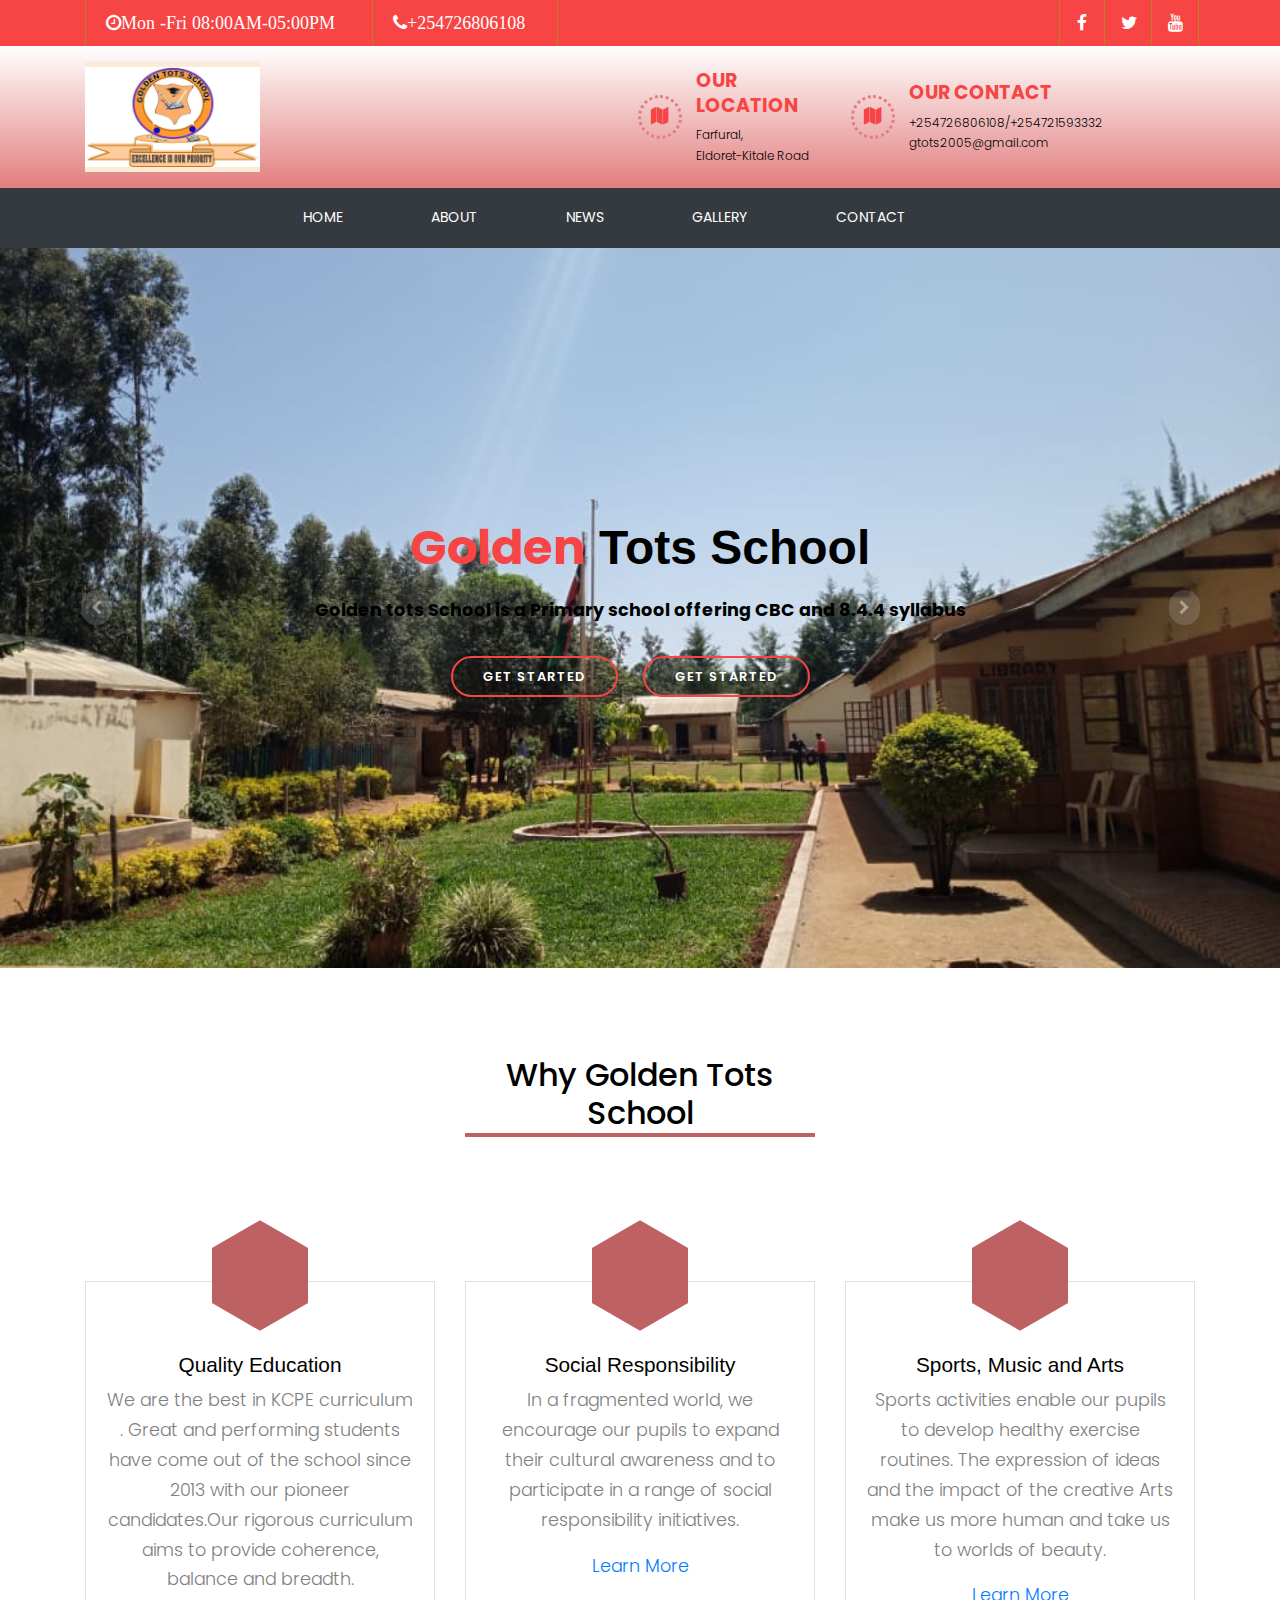
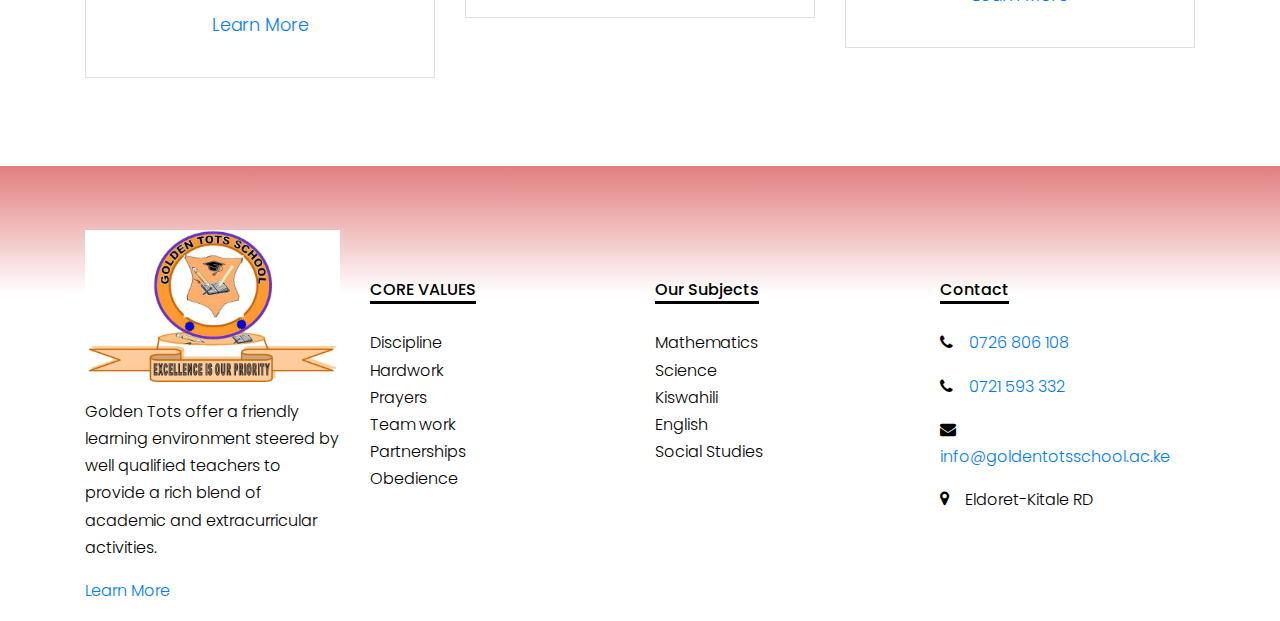
<file: index.html>
<!DOCTYPE html>
<html lang="en">

<head>
  <meta charset="UTF-8">
  <meta http-equiv="X-UA-Compatible" content="IE=edge">
  <meta name="viewport" content="width=device-width, initial-scale=1.0">
  <title>Home|Golden Tots School</title>
  <!--FontAwesome-->
  <link rel="stylesheet" href="https://cdnjs.cloudflare.com/ajax/libs/font-awesome/4.7.0/css/font-awesome.min.css">
  <!--Bootstrap CSS-->
  <link rel="stylesheet" href="https://cdn.jsdelivr.net/npm/bootstrap@4.0.0/dist/css/bootstrap.min.css">
  <!--Custom CSS-->
  <link rel="stylesheet" href="./assets/css/style.css">
</head>

<body>
  <div class="sub-header">
    <div class="container">
      <div class="row">
        <div class="col-md-8 col-xs-12">
          <ul class="left-info">
            <li><a href=""><i class="fa fa-clock-o">Mon -Fri 08:00AM-05:00PM</i></a> </li>
            <li><a href=""><i class="fa fa-phone">+254726806108</i></a> </li>
          </ul>
        </div>
        <div class="col-md-4">
          <ul class="right-icons">
            <li><a href=""><i class="fa fa-facebook"></i></a> </li>
            <li><a href=""><i class="fa fa-twitter"></i></a> </li>
            <li><a href=""><i class="fa fa-youtube"></i></a> </li>
          </ul>
        </div>

      </div>
    </div>
  </div>
  <div class="py-3 top-brand">
    <div class="container">
      <div class="row d-flex align-items-center px-3 px-md-0">
        <div class="col-md-6 d-flex mb-2 mb-md-0">
          <div class="navbar-brand d-flex align-items-center">
            <img class="img-fluid" src="./assets/img/logo.jpeg" alt="">
          </div>
        </div>
        <div class="md-3 d-flex topper mb-md-0 mb-2 align-items-center ">
          <div class="icon d-flex justify-content-center align-items-center ">
            <span class="fa fa-map"></span>
          </div>

          <div class="pl-3 pl-md-3 text">
            <h5 class="hr">
              <span>Our Location</span>
            </h5>
            <p>Farfural,<br> Eldoret-Kitale Road</p>
          </div>
        </div>

        <div class="md-3 d-flex topper mb-md-0 mb-2 align-items-center ">
          <div class="icon d-flex justify-content-center align-items-center ">
            <span class="fa fa-map"></span>
          </div>
          <div class="text pl-3 pl-md-3">
            <h5 class="hr">
              <span>Our Contact</span>
            </h5>
            <p>+254726806108/+254721593332<br> gtots2005@gmail.com</p>
          </div>
        </div>
      </div>
    </div>
  </div>
  <!--Navigation-->
  <div class="navbar navbar-expand-lg navbar-dark bg-dark" id="navigationBar">
    <div class="container d-flex align-items-center">
      <button type="button" class="navbar-toggler" data-toggle="collapse" data-target="#navSupportContent"
        aria-controls="#navSupportContent" aria-expanded="false" aria-label="Toggle navigation">
        <span>
          <i class="fa fa-bars"></i>
        </span>
      </button>
        <div class="collapse navbar-collapse" id="navSupportContent">
          
          <ul class="m-auto navbar-nav">
            <li class="nav-item active">
              <a href="index.html" class="nav-link">Home</a>
            </li>
            <li class="nav-item">
              <a href="about.html" class="nav-link">About</a>
            </li>
            <li class="nav-item">
              <a href="news.html" class="nav-link">News</a>
            </li>
            <li class="nav-item">
              <a href="gallery.html" class="nav-link">Gallery</a>
            </li>
            <li class="nav-item">
              <a href="contact.html" class="nav-link">Contact</a>
            </li>
          </ul>
        
        </div>
      
    </div>
  </div>
  <section class="hero">
    <div class="hero-container">
      <div id="herCarousel" class="carousel slide carousel-fade" data-ride="carousel">
        <ol class="carousel-indicators" id="hero-carousel-indicators"></ol>
        <div class="carousel-inner" role="listbox">

          <!--slide 1-->
          <div class="carousel-item active" style="background: url(./assets/img/portal23.jpeg); 
                background-size: cover; background-repeat:no-repeat; background-position: center;">
            <div class="carousel-container">
              <div class="carousel-content">
                <h2><span>Golden</span> Tots School</h2>
                <p style="font-weight: bold;">Golden tots School is a Primary school offering CBC and 8.4.4 syllabus</p>
                <div>
                  <a href="" class="button-get">Get Started</a>
                  <a href="" class="button-read">Get Started</a>
                </div>
              </div>
            </div>

          </div>
          <!--slide 2-->
          <div class="carousel-item" style="background: url(./assets/img/portal25.jpeg); 
                  background-size: cover; background-repeat:no-repeat; background-position: center;">
            <div class="carousel-container">
              <div class="carousel-content">
                <h2><span>Golden</span> Tots School</h2>
                <p style="font-weight: bold;">Golden tots School is a Primary school offering CBC and 8.4.4 syllabus</p>
                <div>
                  <a href="" class="button-get">Get Started</a>
                  <a href="" class="button-read">Get Started</a>
                </div>
              </div>
            </div>

          </div>
          <!--slide 3-->
          <div class="carousel-item " style="background: url(./assets/img/portal5.jpeg); 
                              background-size: cover; background-repeat:no-repeat; background-position: center;">
            <div class="carousel-container">
              <div class="carousel-content">
                <h2><span>Golden</span> Tots School</h2>
                <p style="font-weight: bold;">Golden tots School is a Primary school offering CBC and 8.4.4 syllabus</p>
                <div>
                  <a href="" class="button-get">Get Started</a>
                  <a href="" class="button-read">Get Started</a>
                </div>
              </div>
            </div>

          </div>

        </div>
        <a href="#herCarousel" class="carousel-control-prev" role="button" data-slide="prev">
          <span class="carousel-control-icon fa fa-chevron-left" aria-hidden="true"></span>
        </a>
        <a href="#herCarousel" class="carousel-control-next" role="button" data-slide="next">
          <span class="carousel-control-icon fa fa-chevron-right" aria-hidden="true"></span>
        </a>
      </div>
    </div>

  </section>
  <!--Site Section-->
  <div class="site-section">
    <div class="container">
      <div class="row mb-5 justify-content-center text-center">
        <div class="col-lg-4 mb-5">
          <h2 class="section-title-underline mb-5">
            <span>Why Golden Tots School</span>
          </h2>
        </div>
      </div>
      <div class="row">
        <div class="col-lg-4 col-md-6 mb-4 mb-lg-0">

          <div class="feature-1 border">
            <div class="icon-wrapper">
              <span class="flaticon-mortarboard text-white"></span>
            </div>
            <div class="feature-1-content">
              <h2>Quality Education</h2>
              <p>We are the best in KCPE curriculum . Great and performing students have come out of the school since
                2013 with our pioneer candidates.Our rigorous curriculum aims to provide coherence, balance and breadth.
              </p>
              <p><a href="#" class=" px-4 rounded-0">Learn More</a></p>
            </div>
          </div>
        </div>
        <div class="col-lg-4 col-md-6 mb-4 mb-lg-0">
          <div class="feature-1 border">
            <div class="icon-wrapper">
              <span class="flaticon-school-material text-white"></span>
            </div>
            <div class="feature-1-content">
              <h2>Social Responsibility</h2>
              <p>In a fragmented world, we encourage our pupils to expand their cultural awareness and to participate in
                a range of social responsibility initiatives.</p>
              <p><a href="#" class="  px-4 rounded-0">Learn More</a></p>
            </div>
          </div>
        </div>
        <div class="col-lg-4 col-md-6 mb-4 mb-lg-0">
          <div class="feature-1 border">
            <div class="icon-wrapper">
              <span class="flaticon-library text-white"></span>
            </div>
            <div class="feature-1-content">
              <h2>Sports, Music and Arts</h2>
              <p>Sports activities enable our pupils to develop healthy exercise routines. The expression of ideas and
                the impact of the creative Arts make us more human and take us to worlds of beauty.</p>
              <p><a href="#" class="  px-4 rounded-0">Learn More</a></p>
            </div>
          </div>
        </div>
      </div>
    </div>
  </div>
  <div class="footer">
    <div class="container">
      <div class="row">
        <div class="col-lg-3 >
              <p class=" mb-4"><img src="assets/img/logo.jpeg" alt="Image" class="img-fluid"></p>
          <p class="text-black">Golden Tots offer a friendly learning environment steered by well qualified teachers to
            provide a rich blend of academic and extracurricular activities.</p>
          <p><a href="about.html">Learn More</a></p>
        </div>
        <div class="col-lg-3">
          <h3 class="footer-heading"><span>CORE VALUES</span></h3>
          <ul class="list-unstyled">
            <li>
              <h7>Discipline</h7>
            </li>
            <li>
              <h7>Hardwork</h7>
            </li>
            <li>
              <h7>Prayers</h7>
            </li>
            <li>
              <h7>Team work</h7>
            </li>
            <li>
              <h7>Partnerships</h7>
            </li>
            <li>
              <h7>Obedience</h7>
            </li>
          </ul>
        </div>
        <div class="col-lg-3">
          <h3 class="footer-heading"><span>Our Subjects</span></h3>
          <ul class="list-unstyled">
            <li>
              <h7>Mathematics</h7>
            </li>
            <li>
              <h7>Science</h7>
            </li>
            <li>
              <h7>Kiswahili</h7>
            </li>
            <li>
              <h7>English</h7>
            </li>
            <li>
              <h7>Social Studies</h7>
            </li>

          </ul>
        </div>
        <div class="col-lg-3 col-md-6 ">
          <h4 class="footer-heading text-black"> <span>Contact</span></h4>
          <div class="width-3rem bg-primary height-3 mt-3"></div>
          <ul class="list-unstyled marginTop-40">
            <li class="mb-3"><i class="fa fa-phone mt-1 mr-3" aria-hidden="true"></i><a href="tel:+254726806108">0726
                806 108 </a></li>
            <li class="mb-3"><i class="fa fa-phone mt-1 mr-3" aria-hidden="true"></i><a href="tel:+254721593332">0721
                593 332 </a></li>
            <li class="mb-3"><i class="fa fa-envelope mt-1 mr-3" aria-hidden="true"></i><a
                href="mailto:info@goldentotsschool.ac.ke">info@goldentotsschool.ac.ke</a></li>
            <li class="mb-3">
              <div class="media">
                <i class="fa fa-map-marker mt-1 mr-3" aria-hidden="true"></i>
                <div class="media-body">
                  <span> Eldoret-Kitale RD</span>
                </div>
              </div>
            </li>
          </ul>
        </div>
      </div>

      <div class="row">
        <div class="col-12">
          <div class="copyright">

          </div>
        </div>
      </div>
    </div>
  </div>














  <!--Bootstrap JS-->
  
  <script src="https://code.jquery.com/jquery-3.2.1.slim.min.js"></script>
  <script src="https://cdn.jsdelivr.net/npm/popper.js@1.12.9/dist/umd/popper.min.js"></script>
  <script src="https://cdn.jsdelivr.net/npm/bootstrap@4.0.0/dist/js/bootstrap.min.js"></script>
  

</body>

</html>
</file>
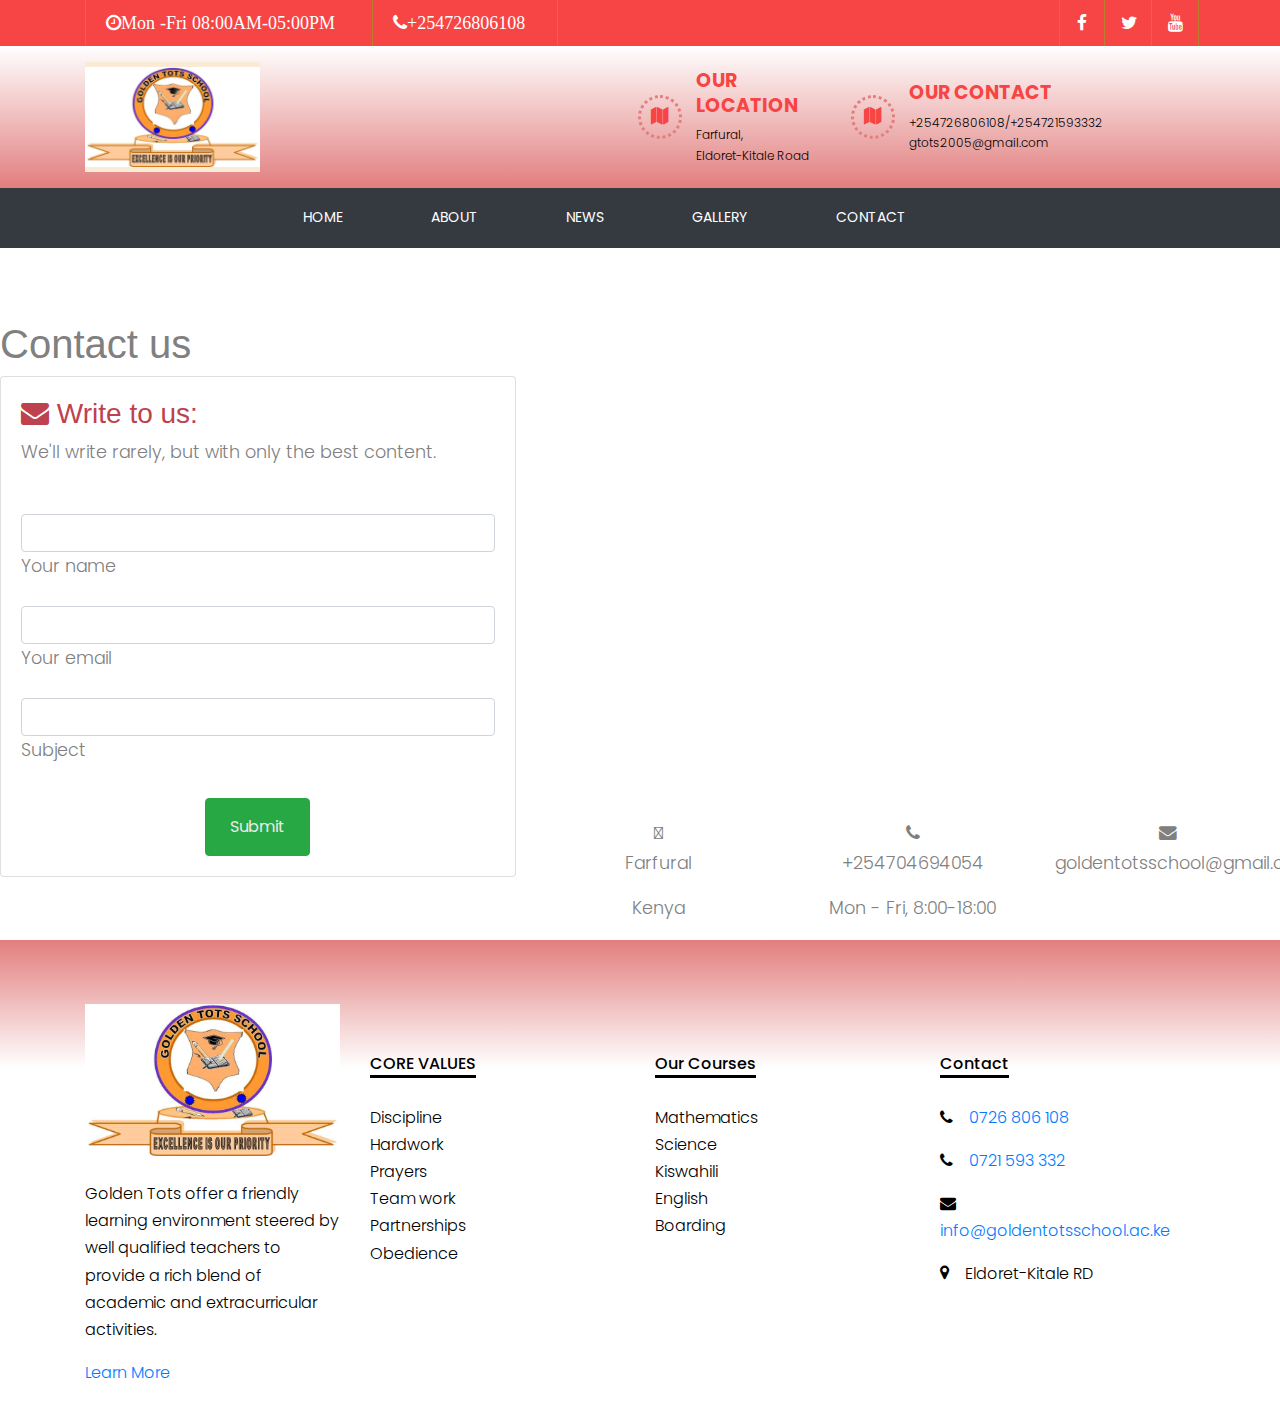
<file: contact.html>
<!DOCTYPE html>
<html lang="en">

<head>
    <meta charset="UTF-8">
    <meta http-equiv="X-UA-Compatible" content="IE=edge">
    <meta name="viewport" content="width=device-width, initial-scale=1.0">
    <title>about| Golden Tots School</title>
    <!--FontAwesome-->
    <link rel="stylesheet" href="https://cdnjs.cloudflare.com/ajax/libs/font-awesome/4.7.0/css/font-awesome.min.css">
    <!--Bootstrap CSS-->
    <link rel="stylesheet" href="https://cdn.jsdelivr.net/npm/bootstrap@4.0.0/dist/css/bootstrap.min.css">
    <!--Custom CSS-->
    <link rel="stylesheet" href="./assets/css/style.css">
</head>

<body>
    <div class="sub-header">
        <div class="container">
            <div class="row">
                <div class="col-md-8 col-xs-12">
                    <ul class="left-info">
                        <li><a href=""><i class="fa fa-clock-o">Mon -Fri 08:00AM-05:00PM</i></a> </li>
                        <li><a href=""><i class="fa fa-phone">+254726806108</i></a> </li>
                    </ul>
                </div>
                <div class="col-md-4">
                    <ul class="right-icons">
                        <li><a href=""><i class="fa fa-facebook"></i></a> </li>
                        <li><a href=""><i class="fa fa-twitter"></i></a> </li>
                        <li><a href=""><i class="fa fa-youtube"></i></a> </li>
                    </ul>
                </div>

            </div>
        </div>
    </div>
    <div class="py-3 top-brand">
        <div class="container">
            <div class="row d-flex align-items-center px-3 px-md-0">
                <div class="col-md-6 d-flex mb-2 mb-md-0">
                    <div class="navbar-brand d-flex align-items-center">
                        <img class="img-fluid" src="./assets/img/logo.jpeg" alt="">
                    </div>
                </div>
                <div class="md-3 d-flex topper mb-md-0 mb-2 align-items-center ">
                    <div class="icon d-flex justify-content-center align-items-center ">
                        <span class="fa fa-map"></span>
                    </div>

                    <div class="pl-3 pl-md-3 text">
                        <h5 class="hr">
                            <span>Our Location</span>
                        </h5>
                        <p>Farfural,<br> Eldoret-Kitale Road</p>
                    </div>
                </div>

                <div class="md-3 d-flex topper mb-md-0 mb-2 align-items-center ">
                    <div class="icon d-flex justify-content-center align-items-center ">
                        <span class="fa fa-map"></span>
                    </div>
                    <div class="text pl-3 pl-md-3">
                        <h5 class="hr">
                            <span>Our Contact</span>
                        </h5>
                        <p>+254726806108/+254721593332<br> gtots2005@gmail.com</p>
                    </div>
                </div>
            </div>
        </div>
    </div>
    <div class="navbar navbar-expand-lg navbar-dark bg-dark" id="navigationBar">
        <div class="container d-flex align-items-center">
            <button type="button" class="navbar-toggler" data-toggle="collapse" data-target="#navSupportContent"
                aria-controls="#navSupportContent" aria-expanded="false" aria-label="Toggle navigation">
                <span>
                    <i class="fa fa-bars"></i>
                </span>
            </button>
            <div class="collapse navbar-collapse" id="navSupportContent">
                <ul class="m-auto navbar-nav">
                    <li class="nav-item">
                        <a href="index.html" class="nav-link">Home</a>
                    </li>
                    <li class="nav-item">
                        <a href="about.html" class="nav-link">About</a>
                    </li>
                    <li class="nav-item">
                        <a href="news.html" class="nav-link">News</a>
                    </li>
                    <li class="nav-item">
                        <a href="gallery.html" class="nav-link">Gallery</a>
                    </li>
                    <li class="active nav-item">
                        <a href="contact.html" class="nav-link">Contact</a>
                    </li>
                </ul>
            </div>
        </div>
    </div>
    <!--Section: Contact v.1-->
    <section class="section pt-5">

        <!--Section heading-->
        <h2 class="section-heading h1 pt-4">Contact us</h2>
        <!--Section description-->


        <div class="row">

            <!--Grid column-->
            <div class="col-lg-5 mb-4">

                <!--Form with header-->
                <div class="card">

                    <div class="card-body">
                        <!--Header-->
                        <div class="form-header blue accent-1">
                            <h3><i class="fa fa-envelope"></i> Write to us:</h3>
                        </div>

                        <p>We'll write rarely, but with only the best content.</p>
                        <br>

                        <!--Body-->
                        <form method="post" action="contactprocess.php" >
                            <div class="form-group">

                                <input type="text"  class="form-control" name="name" required>
                                <label for="form-name">Your name</label>
                            </div>

                            <div class="form-group">

                                <input type="text"  class="form-control" name="email" required>
                                <label for="form-email">Your email</label>
                            </div>

                            <div class="form-group">

                                <input type="text"  class="form-control" name="comment" required>
                                <label for="form-Subject">Subject</label>
                            </div>



                            <div class=" text-center mt-4">
                                <button name="save"  class="btn btn-success rounded py-3 px-4"
                                    style="color: #ebebeb">Submit</button>
                            </div>
                        </form>
                    </div>

                </div>
                <!--Form with header-->

            </div>
            <!--Grid column-->

            <!--Grid column-->
            <div class="col-lg-7">

                <!--Google map-->
                <div id="map-container-google-11" class="z-depth-1-half map-container-6" style="height: 400px">
                    <iframe
                        src="https://www.google.com/maps/embed?pb=!1m18!1m12!1m3!1d3989.434258390815!2d35.13074221429737!3d0.7949964633294134!2m3!1f0!2f0!3f0!3m2!1i1024!2i768!4f13.1!3m3!1m2!1s0x17819eae289e44a9%3A0x2d081d51f22efec4!2sGolden%20Tots%20Preparatory%20School!5e0!3m2!1sen!2ske!4v1643709174170!5m2!1sen!2ske"
                        width="600" height="450" style="border:0;" allowfullscreen="" loading="lazy"></iframe>
                </div>

                <br>
                <!--Buttons-->
                <div class="row text-center">
                    <div class="col-md-4">
                        <a class="btn-floating blue accent-1"><i class="fas fa-map-pin"></i></a>
                        <p>Farfural</p>
                        <p>Kenya</p>
                    </div>

                    <div class="col-md-4">
                        <a class="btn-floating blue accent-1"><i class="fa fa-phone"></i></a>
                        <p>+254704694054</p>
                        <p>Mon - Fri, 8:00-18:00</p>
                    </div>

                    <div class="col-md-4">
                        <a class="btn-floating blue accent-1"><i class="fa fa-envelope"></i></a>
                        <p>goldentotsschool@gmail.com</p>

                    </div>
                </div>

            </div>
            <!--Grid column-->

        </div>

    </section>
    <!--Section: Contact v.1-->
    <div class="footer">
        <div class="container">
            <div class="row">
                <div class="col-lg-3">
                    <p class="mb-4"><img src="./assets/img/logo.jpeg" alt="Logo" class="img-fluid"></p>
                    <p>Golden Tots offer a friendly learning environment steered by well qualified teachers to provide a
                        rich blend of academic and extracurricular activities.</p>
                    <p><a href="about.html">Learn More</a></p>
                </div>
                <div class="col-lg-3">
                    <h3 class="footer-heading"><span>CORE VALUES</span></h3>
                    <ul class="list-unstyled">
                        <li>
                            <h7>Discipline</h7>
                        </li>
                        <li>
                            <h7>Hardwork</h7>
                        </li>
                        <li>
                            <h7>Prayers</h7>
                        </li>
                        <li>
                            <h7>Team work</h7>
                        </li>
                        <li>
                            <h7>Partnerships</h7>
                        </li>
                        <li>
                            <h7>Obedience</h7>
                        </li>
                    </ul>
                </div>
                <div class="col-lg-3">
                    <h3 class="footer-heading"><span>Our Courses</span></h3>
                    <ul class="list-unstyled">
                        <li>
                            <h7>Mathematics</h7>
                        </li>
                        <li>
                            <h7>Science</h7>
                        </li>
                        <li>
                            <h7>Kiswahili</h7>
                        </li>
                        <li>
                            <h7>English</h7>
                        </li>
                        <li>
                            <h7>Boarding</h7>
                        </li>

                    </ul>
                </div>
                <div class="col-lg-3 col-md-6 ">
                    <h4 class="footer-heading text-black"> <span>Contact</span></h4>
                    <div class="width-3rem bg-primary height-3 mt-3"></div>
                    <ul class="list-unstyled marginTop-40">
                        <li class="mb-3"><i class="fa fa-phone mt-1 mr-3" aria-hidden="true"></i><a
                                href="tel:+0726806108">0726 806 108 </a></li>
                        <li class="mb-3"><i class="fa fa-phone mt-1 mr-3" aria-hidden="true"></i><a
                                href="tel:+0721593332">0721 593 332 </a></li>
                        <li class="mb-3"><i class="fa fa-envelope mt-1 mr-3" aria-hidden="true"></i><a
                                href="mailto:info@goldentotsschool.ac.ke">info@goldentotsschool.ac.ke</a></li>
                        <li class="mb-3">
                            <div class="media">
                                <i class="fa fa-map-marker mt-1 mr-3" aria-hidden="true"></i>
                                <div class="media-body">
                                    <span> Eldoret-Kitale RD</span>
                                </div>
                            </div>
                        </li>
                    </ul>
                </div>
            </div>

            <div class="row">
                <div class="col-12">
                    <div class="copyright">

                    </div>
                </div>
            </div>
        </div>
    </div>

</body>

</html>
</file>
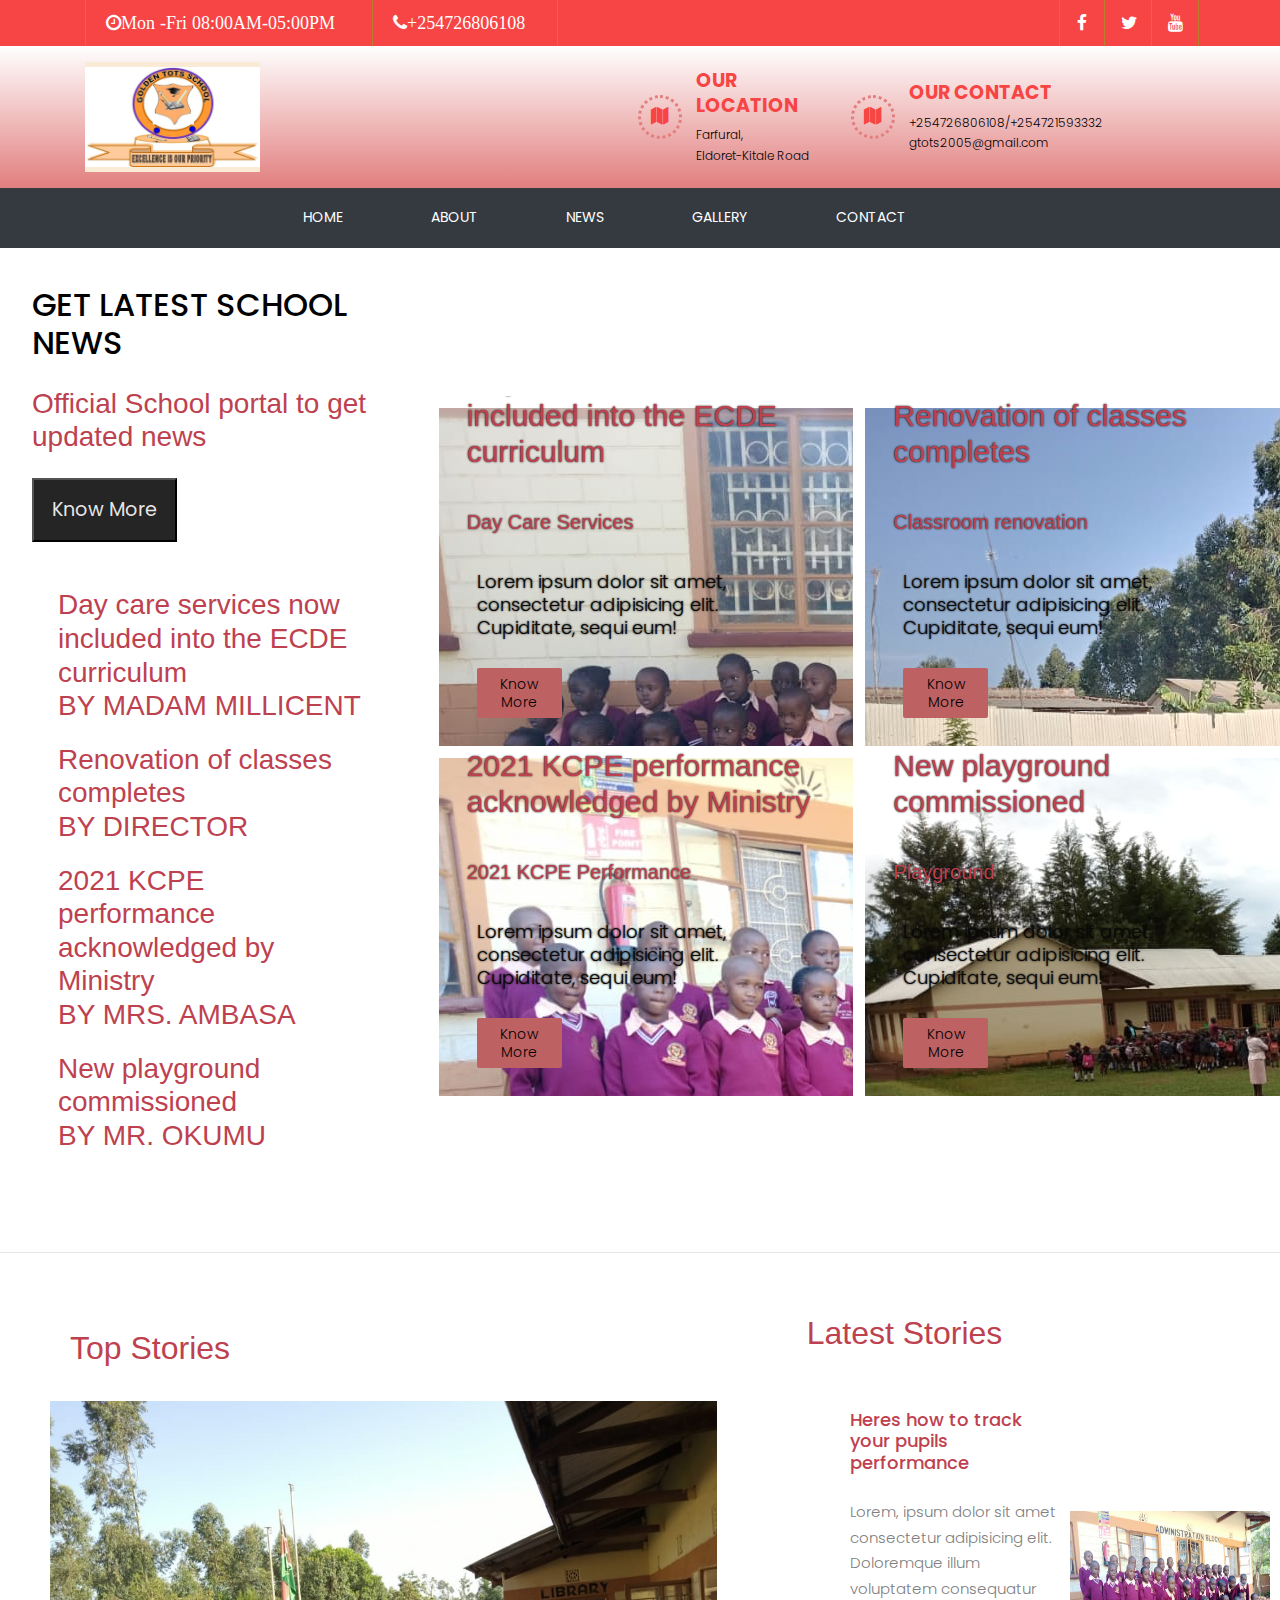
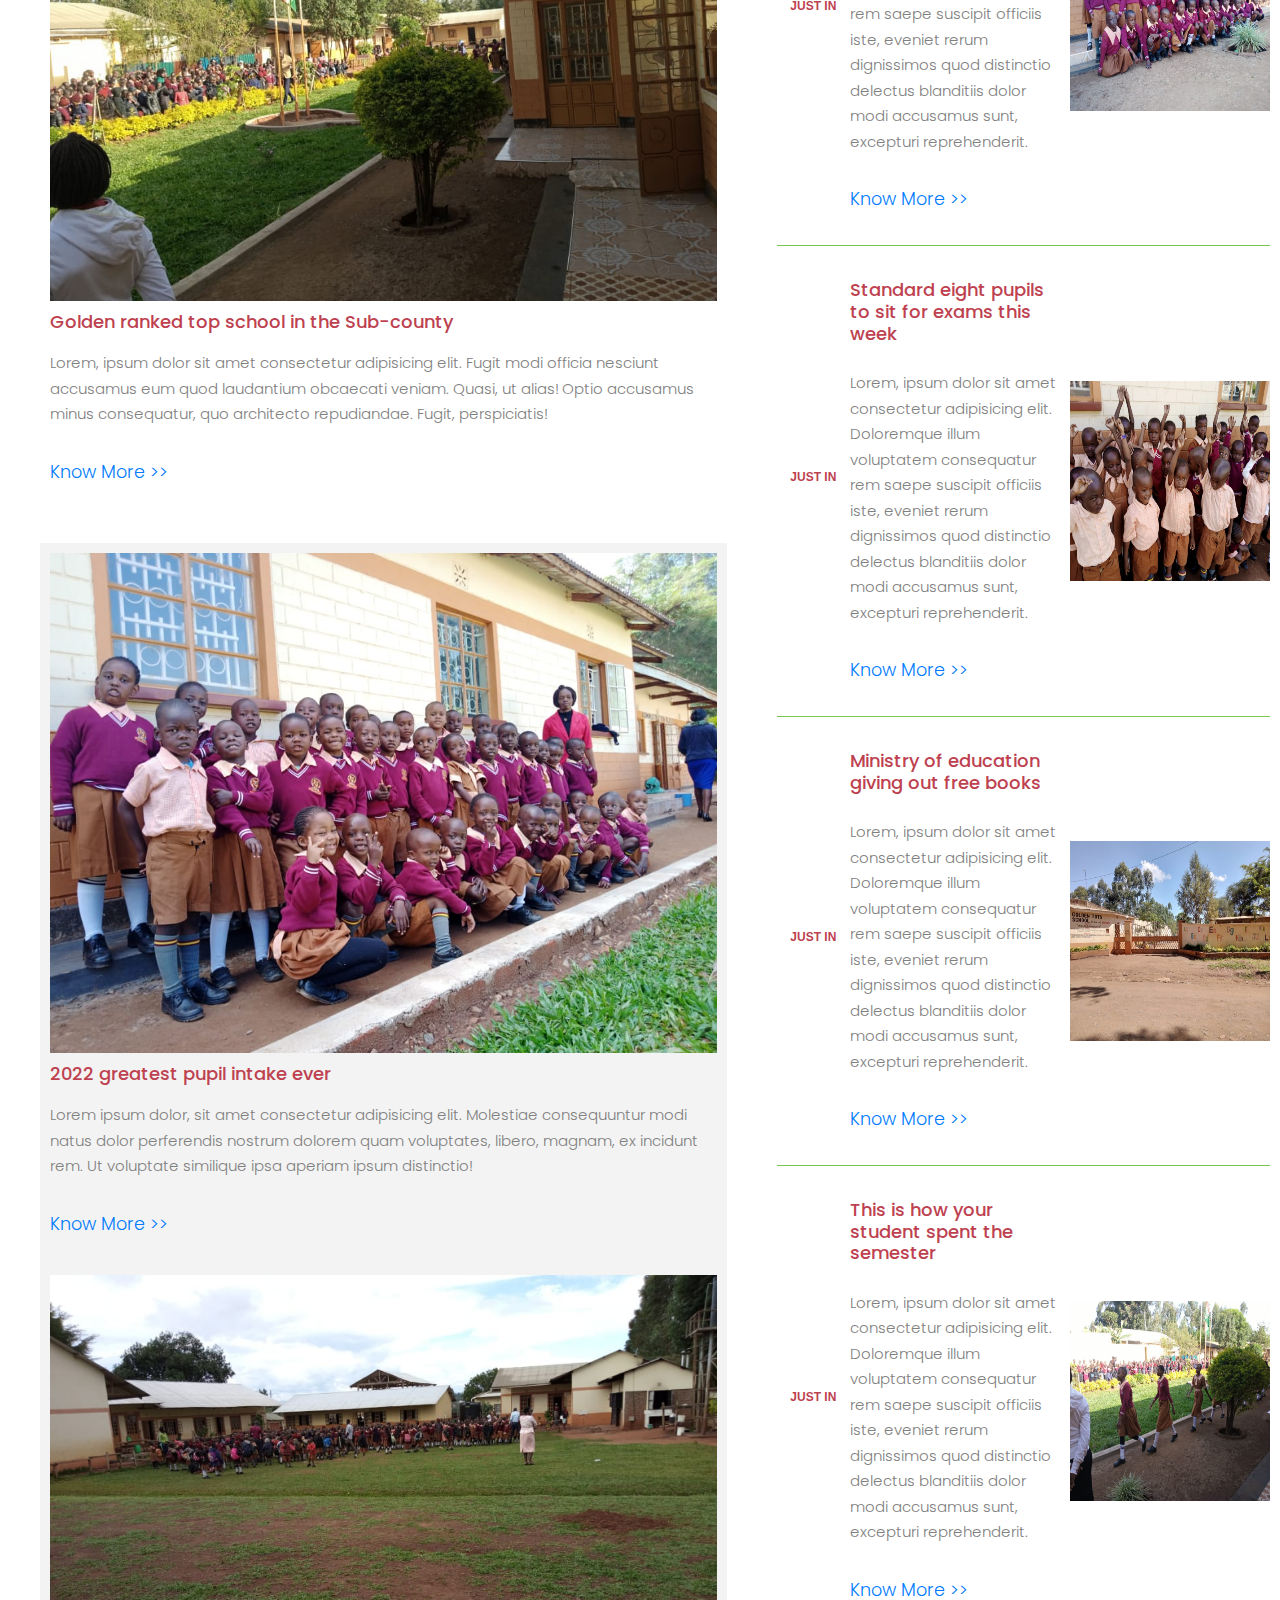
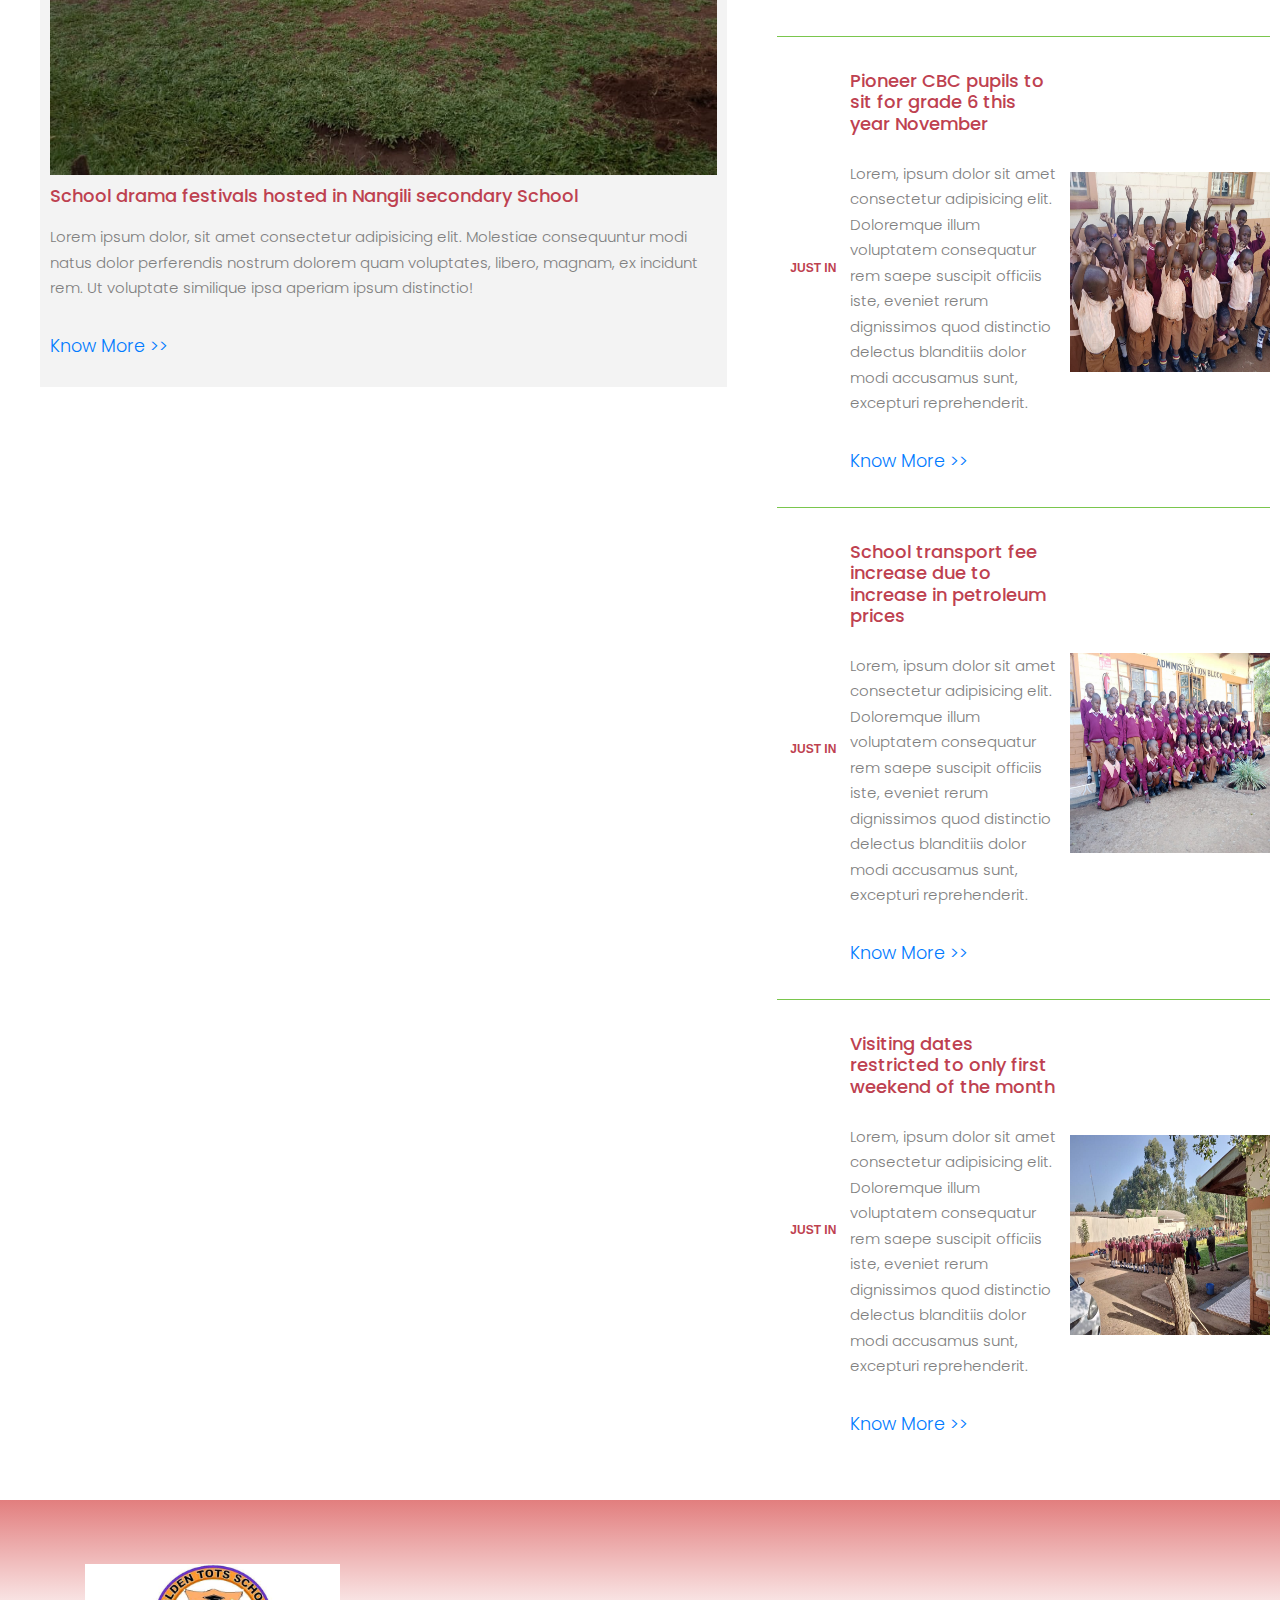
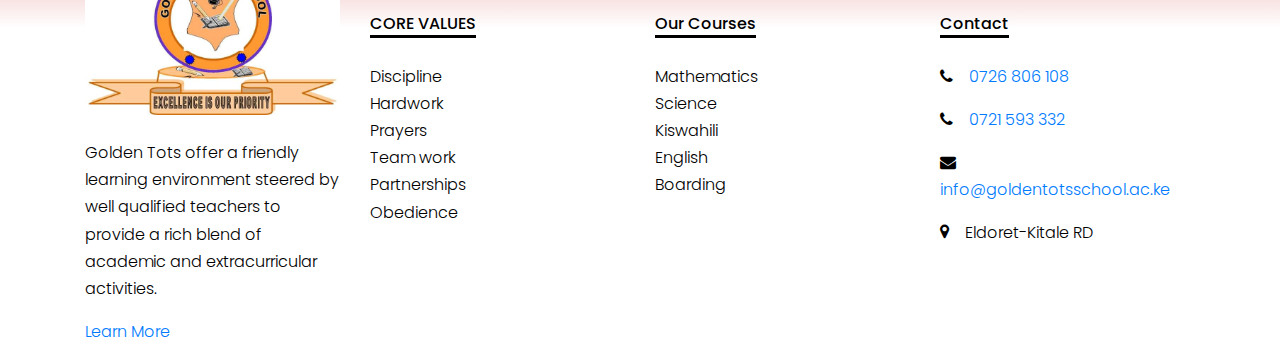
<file: news.html>
<!DOCTYPE html>
<html lang="en">
<head>
    <meta charset="UTF-8">
    <meta http-equiv="X-UA-Compatible" content="IE=edge">
    <meta name="viewport" content="width=device-width, initial-scale=1.0">
    <title>news| Golden Tots School</title>
    <!--FontAwesome-->
    <link rel="stylesheet" href="https://cdnjs.cloudflare.com/ajax/libs/font-awesome/4.7.0/css/font-awesome.min.css">
    <!--Bootstrap CSS-->
    <link rel="stylesheet" href="https://cdn.jsdelivr.net/npm/bootstrap@4.0.0/dist/css/bootstrap.min.css">
    <!--Custom CSS-->
    <link rel="stylesheet" href="./assets/css/style.css">
</head>
<body>
    <div class="sub-header">
        <div class="container">
            <div class="row">
                <div class="col-md-8 col-xs-12">
                    <ul class="left-info">
                        <li><a href=""><i class="fa fa-clock-o">Mon -Fri 08:00AM-05:00PM</i></a> </li>
                        <li><a href=""><i class="fa fa-phone">+254726806108</i></a> </li>
                    </ul>
                </div>
                <div class="col-md-4">
                    <ul class="right-icons">
                        <li><a href=""><i class="fa fa-facebook"></i></a> </li>
                        <li><a href=""><i class="fa fa-twitter"></i></a> </li>
                        <li><a href=""><i class="fa fa-youtube"></i></a> </li>
                    </ul>
                </div>

            </div>
        </div>
    </div>
    <div class="py-3 top-brand">
        <div class="container">
            <div class="row d-flex align-items-center px-3 px-md-0">
                <div class="col-md-6 d-flex mb-2 mb-md-0">
                    <div class="navbar-brand d-flex align-items-center">
                        <img class="img-fluid" src="./assets/img/logo.jpeg" alt="">
                    </div>
                </div>
                <div class="md-3 d-flex topper mb-md-0 mb-2 align-items-center ">
                    <div class="icon d-flex justify-content-center align-items-center ">
                        <span class="fa fa-map"></span>
                    </div>

                    <div class="pl-3 pl-md-3 text">
                        <h5 class="hr">
                            <span>Our Location</span>
                        </h5>
                        <p>Farfural,<br> Eldoret-Kitale Road</p>
                    </div>
                </div>

                <div class="md-3 d-flex topper mb-md-0 mb-2 align-items-center ">
                    <div class="icon d-flex justify-content-center align-items-center ">
                        <span class="fa fa-map"></span>
                    </div>
                    <div class="text pl-3 pl-md-3">
                        <h5 class="hr">
                            <span>Our Contact</span>
                        </h5>
                        <p>+254726806108/+254721593332<br> gtots2005@gmail.com</p>
                    </div>
                </div>
            </div>
        </div>
    </div>
    <!--Navigation-->
    <div class="navbar navbar-expand-lg navbar-dark bg-dark" id="navigationBar">
        <div class="container d-flex align-items-center">
            <button type="button" class="navbar-toggler" data-toggle="collapse" data-target="#navSupportContent"
                aria-controls="#navSupportContent" aria-expanded="false" aria-label="Toggle navigation">
                <span>
                    <i class="fa fa-bars"></i>
                </span>
            </button>
            <div class="collapse navbar-collapse" id="navSupportContent">
                <ul class="m-auto navbar-nav">
                    <li class="nav-item">
                        <a href="index.html" class="nav-link">Home</a>
                    </li>
                    <li class="nav-item">
                        <a href="about.html" class="nav-link">About</a>
                    </li>
                    <li class="active nav-item">
                        <a href="news.html" class="nav-link">News</a>
                    </li>
                    <li class="nav-item">
                        <a href="gallery.html" class="nav-link">Gallery</a>
                    </li>
                    <li class="nav-item">
                        <a href="contact.html" class="nav-link">Contact</a>
                    </li>
                </ul>
            </div>
        </div>
    </div>

    <section class="banner">
        <div class="banner-main-content">
            <h2 style="color:black">GET LATEST SCHOOL NEWS</h2>
            <h3>Official School portal to get updated news</h3>
            <button><a href="">Know More</a></button>
            <div class="current-news-head">
                <h3>Day care services now included into the ECDE curriculum <span>by Madam Millicent</span></h3>
                <h3>Renovation of classes completes<span>by Director</span></h3>
                <h3>2021 KCPE performance acknowledged by Ministry <span>by Mrs. Ambasa</span></h3>
                <h3>New playground commissioned <span>by Mr. Okumu</span></h3>
            </div>
        </div>
        <div class="banner-sub-content">
            <div class="hot-topic">
                <img src="./assets/img/portal1.jpeg" alt="">
                <div class="hot-topic-content">
                    <h2>Day care services now included into the ECDE curriculum</h2>
                    <h3>Day Care Services</h3>
                    <p>Lorem ipsum dolor sit amet, consectetur adipisicing elit. Cupiditate, sequi eum!
                         </p>
                          <a href="">Know More</a>
                </div>
            </div>
            <div class="hot-topic">
                <img src="./assets/img/portal9.jpeg" alt="">
                <div class="hot-topic-content">
                    <h2>Renovation of classes completes</h2>
                    <h3>Classroom renovation</h3>
                    <p>Lorem ipsum dolor sit amet, consectetur adipisicing elit. Cupiditate, sequi eum!
                         </p>
                          <a href="">Know More</a>
                </div>
            </div>
            <div class="hot-topic">
                <img src="./assets/img/portal8.jpeg" alt="">
                <div class="hot-topic-content">
                    <h2>2021 KCPE performance acknowledged by Ministry</h2>
                    <h3>2021 KCPE Performance</h3>
                    <p>Lorem ipsum dolor sit amet, consectetur adipisicing elit. Cupiditate, sequi eum!
                         </p>
                          <a href="">Know More</a>
                </div>
            </div>
            <div class="hot-topic">
                <img src="./assets/img/portal5.jpeg" alt="">
                <div class="hot-topic-content">
                    <h2>New playground commissioned</h2>
                    <h3>Playground</h3>
                    <p>Lorem ipsum dolor sit amet, consectetur adipisicing elit. Cupiditate, sequi eum!
                         </p>
                          <a href="">Know More</a>
                </div>
            </div>
        </div>


    </section>
    <hr>

<main>
    <section class="main-container-left">
        <div class="container-top-left">
            <h2 style="color: #be4150;">Top Stories</h2>
            <article>
                <img src="./assets/img/portal18.jpeg" alt="">
                <div>
                    <h3>Golden ranked top school in the Sub-county</h3>
                    <p>Lorem, ipsum dolor sit amet consectetur adipisicing elit.
                         Fugit modi officia nesciunt accusamus eum quod laudantium 
                         obcaecati veniam. Quasi, ut alias! Optio accusamus minus 
                         consequatur, quo architecto repudiandae. Fugit, perspiciatis!</p>
                         <a href="">Know More <span>>></span></a>
                </div>
            </article>
        </div>
        <div class="container-bottom-left">
            <article>
                <img src="./assets/img/portal10.jpeg" alt="">
                <div>
                    <h3>2022 greatest pupil intake ever </h3>
                    <p>Lorem ipsum dolor, sit amet consectetur adipisicing elit. 
                        Molestiae consequuntur modi natus dolor perferendis nostrum 
                        dolorem quam voluptates, libero, magnam, ex incidunt rem. 
                        Ut voluptate similique ipsa aperiam ipsum distinctio!</p>
                        <a href="">Know More <span>>></span></a>
                </div>
            </article>
            <article>
                <img src="./assets/img/portal29.jpeg" alt="">
                <div>
                    <h3>School drama festivals hosted in Nangili secondary School </h3>
                    <p>Lorem ipsum dolor, sit amet consectetur adipisicing elit. 
                        Molestiae consequuntur modi natus dolor perferendis nostrum 
                        dolorem quam voluptates, libero, magnam, ex incidunt rem. 
                        Ut voluptate similique ipsa aperiam ipsum distinctio!</p>
                        <a href="">Know More <span>>></span></a>
                </div>
            </article>
        </div>

    </section>
    <section class="main-container-right">
        <h2 style="color: #be4150;">Latest Stories</h2>
        <article>
            <h4>Just in</h4>
            <div>
                <h2>
                    Heres how to track your pupils performance
                </h2>
                <p>Lorem, ipsum dolor sit amet consectetur adipisicing elit. 
                    Doloremque illum voluptatem consequatur rem saepe suscipit officiis 
                    iste, eveniet rerum dignissimos quod distinctio delectus blanditiis 
                    dolor modi accusamus sunt, excepturi reprehenderit.</p>
                    <a href="">Know More <span>>></span></a>
            </div>
            <img src="./assets/img/portal8.jpeg" alt="">
        </article>

        <article>
            <h4>Just in</h4>
            <div>
                <h2>
                    Standard eight pupils to sit for exams this week
                </h2>
                <p>Lorem, ipsum dolor sit amet consectetur adipisicing elit. 
                    Doloremque illum voluptatem consequatur rem saepe suscipit officiis 
                    iste, eveniet rerum dignissimos quod distinctio delectus blanditiis 
                    dolor modi accusamus sunt, excepturi reprehenderit.</p>
                    <a href="">Know More <span>>></span></a>
            </div>
            <img src="./assets/img/portal3.jpeg" alt="">
        </article>

        <article>
            <h4>Just in</h4>
            <div>
                <h2>
                    Ministry of education giving out free books
                </h2>
                <p>Lorem, ipsum dolor sit amet consectetur adipisicing elit. 
                    Doloremque illum voluptatem consequatur rem saepe suscipit officiis 
                    iste, eveniet rerum dignissimos quod distinctio delectus blanditiis 
                    dolor modi accusamus sunt, excepturi reprehenderit.</p>
                    <a href="">Know More <span>>></span></a>
            </div>
            <img src="./assets/img/portal4.jpeg" alt="">
        </article>

        <article>
            <h4>Just in</h4>
            <div>
                <h2>
                    This is how your student spent the semester
                </h2>
                <p>Lorem, ipsum dolor sit amet consectetur adipisicing elit. 
                    Doloremque illum voluptatem consequatur rem saepe suscipit officiis 
                    iste, eveniet rerum dignissimos quod distinctio delectus blanditiis 
                    dolor modi accusamus sunt, excepturi reprehenderit.</p>
                    <a href="">Know More <span>>></span></a>
            </div>
            <img src="./assets/img/portal22.jpeg" alt="">
        </article>
        <article>
            <h4>Just in</h4>
            <div>
                <h2>
                    Pioneer CBC pupils to sit for grade 6 this year November
                </h2>
                <p>Lorem, ipsum dolor sit amet consectetur adipisicing elit. 
                    Doloremque illum voluptatem consequatur rem saepe suscipit officiis 
                    iste, eveniet rerum dignissimos quod distinctio delectus blanditiis 
                    dolor modi accusamus sunt, excepturi reprehenderit.</p>
                    <a href="">Know More <span>>></span></a>
            </div>
            <img src="./assets/img/portal2.jpeg" alt="">
        </article>
        <article>
            <h4>Just in</h4>
            <div>
                <h2>
                    School transport fee increase due to increase in petroleum prices
                </h2>
                <p>Lorem, ipsum dolor sit amet consectetur adipisicing elit. 
                    Doloremque illum voluptatem consequatur rem saepe suscipit officiis 
                    iste, eveniet rerum dignissimos quod distinctio delectus blanditiis 
                    dolor modi accusamus sunt, excepturi reprehenderit.</p>
                    <a href="">Know More <span>>></span></a>
            </div>
            <img src="./assets/img/portal25.jpeg" alt="">
        </article>
        <article>
            <h4>Just in</h4>
            <div>
                <h2>
                    Visiting dates restricted to only first weekend of the month
                </h2>
                <p>Lorem, ipsum dolor sit amet consectetur adipisicing elit. 
                    Doloremque illum voluptatem consequatur rem saepe suscipit officiis 
                    iste, eveniet rerum dignissimos quod distinctio delectus blanditiis 
                    dolor modi accusamus sunt, excepturi reprehenderit.</p>
                    <a href="">Know More <span>>></span></a>
            </div>
            <img src="./assets/img/portal20.jpeg" alt="">
        </article>
    </section>
</main>

</div>
<div class="footer">
    <div class="container">
        <div class="row">
            <div class="col-lg-3">
                <p class="mb-4"><img src="./assets/img/logo.jpeg" alt="Logo" class="img-fluid"></p>
                <p>Golden Tots offer a friendly learning environment steered by well qualified teachers to provide a rich blend of academic and extracurricular activities.</p>
                <p><a href="about.html">Learn More</a></p>
            </div>
            <div class="col-lg-3">
                <h3 class="footer-heading"><span>CORE VALUES</span></h3>
                <ul class="list-unstyled">
                    <li><h7>Discipline</h7></li>
                    <li><h7>Hardwork</h7></li>
                    <li><h7>Prayers</h7></li>
                    <li><h7>Team work</h7></li>
                    <li><h7>Partnerships</h7></li>
                    <li><h7>Obedience</h7></li>
                </ul>
            </div>
            <div class="col-lg-3">
                <h3 class="footer-heading"><span>Our Courses</span></h3>
                <ul class="list-unstyled">
                    <li><h7>Mathematics</h7></li>
                    <li><h7>Science</h7></li>
                    <li><h7>Kiswahili</h7></li>
                    <li><h7>English</h7></li>
                    <li><h7>Boarding</h7></li>

                </ul>
            </div>
            <div class="col-lg-3 col-md-6 ">
                <h4 class="footer-heading text-black"> <span>Contact</span></h4>
                <div class="width-3rem bg-primary height-3 mt-3"></div>
                <ul class="list-unstyled marginTop-40">
                    <li class="mb-3"><i class="fa fa-phone mt-1 mr-3" aria-hidden="true"></i><a href="tel:+0726806108">0726 806 108 </a></li>
                    <li class="mb-3"><i class="fa fa-phone mt-1 mr-3" aria-hidden="true"></i><a href="tel:+0721593332">0721 593 332 </a></li>
                    <li class="mb-3"><i class="fa fa-envelope mt-1 mr-3" aria-hidden="true"></i><a href="mailto:info@goldentotsschool.ac.ke">info@goldentotsschool.ac.ke</a></li>
                    <li class="mb-3">
                        <div class="media">
                            <i class="fa fa-map-marker mt-1 mr-3" aria-hidden="true"></i>
                            <div class="media-body">
                                <span> Eldoret-Kitale RD</span>
                            </div>
                        </div>
                    </li>
                </ul>
            </div>
        </div>

        <div class="row">
            <div class="col-12">
                <div class="copyright">

                </div>
            </div>
        </div>
    </div>
</div>








    <!--Bootstrap JS-->
    <script src="https://code.jquery.com/jquery-3.2.1.slim.min.js"></script>
    <script src="https://cdn.jsdelivr.net/npm/popper.js@1.12.9/dist/umd/popper.min.js"></script>
    <script src="https://cdn.jsdelivr.net/npm/bootstrap@4.0.0/dist/js/bootstrap.min.js"></script>
</body>
</html>
</file>
<file: assets/css/style.css>
@import url('https://fonts.googleapis.com/css2?family=Poppins:ital,wght@0,100;0,200;0,300;0,400;0,500;0,600;0,700;0,800;0,900;1,100;1,200;1,300;1,400;1,500;1,600;1,700;1,800;1,900&display=swap');
/****************
General
****************/
*{
    margin: 0;
    padding: 0;
    font-family: 'Poppins', sans-serif;
}
a{
    text-decoration: none!important;
}
/*************
Sub header section
**************/

.sub-header{
    background-color:#f74444;
    height: 46px;
    line-height: 46px;
}


.sub-header ul li{
    display: inline-block;
}
.sub-header ul.left-info li{
    border-left: 1px solid rgba(76, 230, 5, 0.363);
    padding: 0px 20px;
}
.sub-header ul.left-info li:last-child{
    border-right: 1px solid rgba(76, 230, 5, 0.363);
}
.sub-header ul.left-info li i{
    
    margin-right: 12px;
    font-size: 18px;
}
.sub-header ul.left-info li a{
    color: #fff;
    font-size: 18px;
    font-weight: 600;
}
.sub-header ul.right-icons{
    float: right;
}
.sub-header ul.right-icons li{
    margin-right: -4px;
    width: 46px;
    display: inline-block;
    text-align: center;
    border-right: 1px solid rgba(76, 230, 5, 0.363);
}
.sub-header ul.right-icons li:first-child{
    border-left: 1px solid rgba(76, 230, 5, 0.363);
}
.sub-header ul.right-icons li a{
    color: #fff;
    transition: all 0.3s;
}
/*****************
Top Logo Section
*****************/
.top-brand{
    background: linear-gradient(180deg, #ffffff 0%, #e27e7e 100%);
}
.navbar-brand{
    display: inline-block!important;
    padding-top: 0.3125rem;
    padding-bottom: 00.3125rem;
    margin-right: 1rem;
    font-size: 1.25rem;
    line-height: inherit;
    white-space: nowrap;
    background-color: antiquewhite;
}
.navbar-brand img{
    width: 175px;
    height: 100px;
}


.topper{
    margin-right: 10px;
}
.topper .icon{
width: 40px;
height: 40px;
background: transparent;

}
.topper .icon span{
    border: 3px dotted #e27e7e;
    padding: 10px;
    color: #f74444;
    border-radius: 50%;
}
.topper .text{
    color: #f74444;
    width: calc(100% - 50px);
}
.topper .text p{
    margin-bottom: 0;
    font-size: 12px;
    color: black;
}
.topper .text .hr span{
    color: #f74444;
    font-weight: 700;
    text-transform: uppercase;
    font-size: 19px;
}
@media(max-width: 768px){
    .navbar-brand img{
        width: 100%;
        text-align: center;
        height: 100%;
        position: relative;
    }
    .topper{
        display: none!important;
    }
}
/*********************
Nav section
**********************/

.navbar-toggler{
    border: none!important;
    outline: none!important;
    color:#fff ;
}
/* .bg-dark{
    background-color:#f74444!important;
} */
.nav-link{
    padding-top: 10px;
    padding-bottom: 10px;
    color: #fff!important;
    text-transform: uppercase!important;
    font-size: 14px;
    font-weight: 400;
    padding-right: 80px!important;
}
.nav-link:hover{
    color: #a4c639!important;
}


@media(max-width: 768px){
    nav{
        text-align: center;
    }
}
/********************
Hero section
********************/
.hero{
    width: 100%;
    height: 80vh;
    background-color: #e27e7e;
    overflow: hidden;
    padding: 0;
}
.hero .carousel-item{
    width: 100%;
    height: 80vh;
    background-size: cover;
    background-position: center;
    background-repeat: no-repeat;
}
.hero .carousel-item::before{
    content: '';
    position: absolute;
    top: 0;
    bottom: 0;
    right: 0;
    left:0;
}
.hero .carousel-container{
    display: flex;
    justify-content: center;
    align-items: center;
    position: absolute;
    bottom: 0;
    top: 0;
    right: 0;
    left: 0;
}
.hero .carousel-content{
    text-align: center;
}
.hero h2{
    color: #000000;
    margin-bottom: 20px;
    font-size: 48px;
    font-weight: 700;
}
.hero h2 span{
    color: #f74444;
    margin-bottom: 20px;
    font-size: 48px;
    font-weight: 700;
}
.hero p{
    color: #000000;
    margin: 0 auto 30px auto;
}
.hero .button-get, .hero .button-read{
    font-weight: 600;
    font-size: 13px;
    letter-spacing: 1px;
    text-transform: uppercase;
    display: inline-block;
    padding: 12px 30px;
    line-height: 1;
    border-radius: 50px;
    text-decoration: none;
    margin-right: 20px;
    color: #fff;
    border: 2px solid #f74444;

}
.hero .button-get:hover, .hero .button-read:hover{
    color: #fff;
    background-color: #f74444;
}
.carousel-control-icon{
    background: none;
    font-size: 15px;
    line-height: 1;
    width: auto;
    height: auto;
    background: rgba(255, 255, 255, 0.3);
    border-radius: 50px;
    margin: 20px 0;
    padding: 10px;
    color: #ffffff;
}
@media(max-width: 768px){
    .hero h2{
        font-size: 23px;

    }.hero p{
        font-size: 14px;
        width: 70%;
    }
    .hero h2 span{
        font-size: 28px;
    
    }
    .hero .button-get, .hero .button-read{
        padding: 8px 20px;
        font-size: 11px;

    }
    
}
/******************
Site Section
******************/
/* Base */
body {
    line-height: 1.7;
    color: gray;
    font-weight: 300;
    font-size: 1.1rem; }
  
  ::-moz-selection {
    background: #000;
    color: #fff; }
  
  ::selection {
    background: #000;
    color: #fff; }
  
  a {
    -webkit-transition: .3s all ease;
    -o-transition: .3s all ease;
    transition: .3s all ease; }
    a:hover {
      text-decoration: none; }
  
  h1, h2, h3, h4, h5,
  .h1, .h2, .h3, .h4, .h5 {
    font-family: "Muli", -apple-system, BlinkMacSystemFont, "Segoe UI", Roboto, "Helvetica Neue", Arial, sans-serif, "Apple Color Emoji", "Segoe UI Emoji", "Segoe UI Symbol", "Noto Color Emoji"; }
  
  .border-2 {
    border-width: 2px; }
  
  .text-black {
    color: #000 !important; }
  
  .bg-black {
    background: #000 !important; }
  
  .color-black-opacity-5 {
    color: rgba(0, 0, 0, 0.5); }
  
  .color-white-opacity-5 {
    color: rgba(255, 255, 255, 0.5); }
  
  .site-wrap:before {
    display: none;
    -webkit-transition: .3s all ease-in-out;
    -o-transition: .3s all ease-in-out;
    transition: .3s all ease-in-out;
    background: rgba(0, 0, 0, 0.6);
    content: "";
    position: absolute;
    z-index: 2000;
    top: 0;
    left: 0;
    right: 0;
    bottom: 0;
    opacity: 0;
    visibility: hidden; }
  
  .offcanvas-menu .site-wrap {
    height: 100%;
    width: 100%;
    z-index: 2; }
    .offcanvas-menu .site-wrap:before {
      opacity: 1;
      visibility: visible; }
  
  .line-height-1 {
    line-height: 1 !important; }
  
  .bg-black {
    background: #000; }
  
  .site-section {
    padding: 2.5em 0; }
    @media (min-width: 768px) {
      .site-section {
        padding: 5em 0; } }
    .site-section.site-section-sm {
      padding: 4em 0; }
  
  .site-section-heading {
    padding-bottom: 20px;
    margin-bottom: 0px;
    position: relative;
    font-size: 2.5rem; }
    @media (min-width: 768px) {
      .site-section-heading {
        font-size: 3rem; } }
  
  .border-top {
    border-top: 1px solid #edf0f5 !important; }
  
  .site-footer {
    padding: 4em 0; }
    @media (min-width: 768px) {
      .site-footer {
        padding: 8em 0; } }
    .site-footer p {
      color: #737373; }
    .site-footer h2, .site-footer h3, .site-footer h4, .site-footer h5 {
      color: #fff; }
    .site-footer a {
      color: #999999; }
      .site-footer a:hover {
        color: black; }
    .site-footer ul li {
      margin-bottom: 10px; }
    .site-footer .footer-heading {
      font-size: 16px;
      color: #fff;
      text-transform: uppercase;
      font-weight: 900; }
  
  .bg-text-line {
    display: inline;
    background: #000;
    -webkit-box-shadow: 20px 0 0 #000, -20px 0 0 #000;
    box-shadow: 20px 0 0 #000, -20px 0 0 #000; }
  
  .text-white-opacity-05 {
    color: rgba(255, 255, 255, 0.5); }
  
  .text-black-opacity-05 {
    color: rgba(0, 0, 0, 0.5); }
  
  .hover-bg-enlarge {
    overflow: hidden;
    position: relative; }
    @media (max-width: 991.98px) {
      .hover-bg-enlarge {
        height: auto !important; } }
    .hover-bg-enlarge > div {
      -webkit-transform: scale(1);
      -ms-transform: scale(1);
      transform: scale(1);
      -webkit-transition: .8s all ease-in-out;
      -o-transition: .8s all ease-in-out;
      transition: .8s all ease-in-out; }
    .hover-bg-enlarge:hover > div, .hover-bg-enlarge:focus > div, .hover-bg-enlarge:active > div {
      -webkit-transform: scale(1.2);
      -ms-transform: scale(1.2);
      transform: scale(1.2); }
    @media (max-width: 991.98px) {
      .hover-bg-enlarge .bg-image-md-height {
        height: 300px !important; } }
  
  .bg-image {
    background-size: cover;
    background-position: center center;
    background-repeat: no-repeat;
    background-attachment: fixed; }
    .bg-image.overlay {
      position: relative; }
      .bg-image.overlay:after {
        position: absolute;
        content: "";
        top: 0;
        left: 0;
        right: 0;
        bottom: 0;
        z-index: 0;
        width: 100%;
        background: rgba(0, 0, 0, 0.7); }
    .bg-image > .container {
      position: relative;
      z-index: 1; }
  
  @media (max-width: 991.98px) {
    .img-md-fluid {
      max-width: 100%; } }
  
  @media (max-width: 991.98px) {
    .display-1, .display-3 {
      font-size: 3rem; } }
  
  .play-single-big {
    width: 90px;
    height: 90px;
    display: inline-block;
    border: 2px solid #fff;
    color: #fff !important;
    border-radius: 50%;
    position: relative;
    -webkit-transition: .3s all ease-in-out;
    -o-transition: .3s all ease-in-out;
    transition: .3s all ease-in-out; }
    .play-single-big > span {
      font-size: 50px;
      position: absolute;
      top: 50%;
      left: 50%;
      -webkit-transform: translate(-40%, -50%);
      -ms-transform: translate(-40%, -50%);
      transform: translate(-40%, -50%); }
    .play-single-big:hover {
      width: 120px;
      height: 120px; }
  
  .overlap-to-top {
    margin-top: -150px; }
  
  .ul-check {
    margin-bottom: 50px; }
    .ul-check li {
      position: relative;
      padding-left: 35px;
      margin-bottom: 15px;
      line-height: 1.5; }
      .ul-check li:before {
        left: 0;
        font-size: 20px;
        top: -.3rem;
        font-family: "icomoon";
        content: "\e5ca";
        position: absolute; }
    .ul-check.white li:before {
      color: #fff; }
    .ul-check.success li:before {
      color: #be6162; }
    .ul-check.primary li:before {
      color: #be6162; }
  
  .select-wrap, .wrap-icon {
    position: relative; }
    .select-wrap .icon, .wrap-icon .icon {
      position: absolute;
      right: 10px;
      top: 50%;
      -webkit-transform: translateY(-50%);
      -ms-transform: translateY(-50%);
      transform: translateY(-50%);
      font-size: 22px; }
    .select-wrap select, .wrap-icon select {
      -webkit-appearance: none;
      -moz-appearance: none;
      appearance: none;
      width: 100%; }
  
  /* Navbar */
  .site-logo {
    position: relative;
    font-weight: 900;
    font-size: 1.3rem; }
    .site-logo span {
      font-size: 2rem; }
    .site-logo a {
      color: #000; }
  
  .site-navbar {
    margin-bottom: 0px;
    z-index: 1999;
    position: absolute;
    width: 100%; }
    .site-navbar .container-fluid {
      padding-left: 7rem;
      padding-right: 7rem; }
    .site-navbar .site-navigation.border-bottom {
      border-bottom: 1px solid #f3f3f4 !important; }
    .site-navbar .site-navigation .site-menu {
      margin-bottom: 0; }
      .site-navbar .site-navigation .site-menu .active > a {
        color: #be4150;
        display: inline-block;
        padding: 5px 20px; }
      .site-navbar .site-navigation .site-menu a {
        text-decoration: none !important;
        display: inline-block; }
      .site-navbar .site-navigation .site-menu > li {
        display: inline-block; }
        .site-navbar .site-navigation .site-menu > li .desc {
          font-size: 12px;
          color: #969696; }
        .site-navbar .site-navigation .site-menu > li > a {
          padding: 20px 20px;
          color: #000;
          display: inline-block;
          text-decoration: none !important; }
          .site-navbar .site-navigation .site-menu > li > a:hover {
            color: #be6162; }
      .site-navbar .site-navigation .site-menu .has-children {
        position: relative; }
        .site-navbar .site-navigation .site-menu .has-children > a {
          position: relative;
          padding-right: 20px; }
          .site-navbar .site-navigation .site-menu .has-children > a:before {
            position: absolute;
            content: "\e313";
            font-size: 16px;
            top: 50%;
            right: 0;
            -webkit-transform: translateY(-50%);
            -ms-transform: translateY(-50%);
            transform: translateY(-50%);
            font-family: 'icomoon'; }
        .site-navbar .site-navigation .site-menu .has-children .dropdown {
          visibility: hidden;
          opacity: 0;
          top: 100%;
          position: absolute;
          text-align: left;
          border-top: 2px solid #be6162;
          -webkit-box-shadow: 0 2px 10px -2px rgba(0, 0, 0, 0.1);
          box-shadow: 0 2px 10px -2px rgba(0, 0, 0, 0.1);
          border-left: 1px solid #edf0f5;
          border-right: 1px solid #edf0f5;
          border-bottom: 1px solid #edf0f5;
          padding: 0px 0;
          margin-top: 20px;
          margin-left: 0px;
          background: #fff;
          -webkit-transition: 0.2s 0s;
          -o-transition: 0.2s 0s;
          transition: 0.2s 0s; }
          .site-navbar .site-navigation .site-menu .has-children .dropdown.arrow-top {
            position: absolute; }
            .site-navbar .site-navigation .site-menu .has-children .dropdown.arrow-top:before {
              bottom: 100%;
              left: 20%;
              border: solid transparent;
              content: " ";
              height: 0;
              width: 0;
              position: absolute;
              pointer-events: none; }
            .site-navbar .site-navigation .site-menu .has-children .dropdown.arrow-top:before {
              border-color: rgba(136, 183, 213, 0);
              border-bottom-color: #fff;
              border-width: 10px;
              margin-left: -10px; }
          .site-navbar .site-navigation .site-menu .has-children .dropdown a {
            font-size: 16px;
            text-transform: none;
            letter-spacing: normal;
            -webkit-transition: 0s all;
            -o-transition: 0s all;
            transition: 0s all;
            color: #343a40; }
          .site-navbar .site-navigation .site-menu .has-children .dropdown .active > a {
            color: #be6162 !important; }
          .site-navbar .site-navigation .site-menu .has-children .dropdown > li {
            list-style: none;
            padding: 0;
            margin: 0;
            min-width: 200px; }
            .site-navbar .site-navigation .site-menu .has-children .dropdown > li > a {
              padding: 9px 20px;
              display: block; }
              .site-navbar .site-navigation .site-menu .has-children .dropdown > li > a:hover {
                background: #f4f5f9;
                color: #25262a; }
            .site-navbar .site-navigation .site-menu .has-children .dropdown > li.has-children > a:before {
              content: "\e315";
              right: 20px; }
            .site-navbar .site-navigation .site-menu .has-children .dropdown > li.has-children > .dropdown, .site-navbar .site-navigation .site-menu .has-children .dropdown > li.has-children > ul {
              left: 100%;
              top: 0; }
            .site-navbar .site-navigation .site-menu .has-children .dropdown > li.has-children:hover > a, .site-navbar .site-navigation .site-menu .has-children .dropdown > li.has-children:active > a, .site-navbar .site-navigation .site-menu .has-children .dropdown > li.has-children:focus > a {
              background: #f4f5f9;
              color: #25262a; }
        .site-navbar .site-navigation .site-menu .has-children:hover > a, .site-navbar .site-navigation .site-menu .has-children:focus > a, .site-navbar .site-navigation .site-menu .has-children:active > a {
          color: #be6162; }
        .site-navbar .site-navigation .site-menu .has-children:hover, .site-navbar .site-navigation .site-menu .has-children:focus, .site-navbar .site-navigation .site-menu .has-children:active {
          cursor: pointer; }
          .site-navbar .site-navigation .site-menu .has-children:hover > .dropdown, .site-navbar .site-navigation .site-menu .has-children:focus > .dropdown, .site-navbar .site-navigation .site-menu .has-children:active > .dropdown {
            -webkit-transition-delay: 0s;
            -o-transition-delay: 0s;
            transition-delay: 0s;
            margin-top: 0px;
            visibility: visible;
            opacity: 1; }
      .site-navbar .site-navigation .site-menu.site-menu-dark > li > a {
        color: #000; }
  
  .site-mobile-menu {
    width: 300px;
    position: fixed;
    right: 0;
    z-index: 2000;
    padding-top: 20px;
    background: #fff;
    height: calc(100vh);
    -webkit-transform: translateX(110%);
    -ms-transform: translateX(110%);
    transform: translateX(110%);
    -webkit-box-shadow: -10px 0 20px -10px rgba(0, 0, 0, 0.1);
    box-shadow: -10px 0 20px -10px rgba(0, 0, 0, 0.1);
    -webkit-transition: .3s all ease-in-out;
    -o-transition: .3s all ease-in-out;
    transition: .3s all ease-in-out; }
    .offcanvas-menu .site-mobile-menu {
      -webkit-transform: translateX(0%);
      -ms-transform: translateX(0%);
      transform: translateX(0%); }
    .site-mobile-menu .site-mobile-menu-header {
      width: 100%;
      float: left;
      padding-left: 20px;
      padding-right: 20px; }
      .site-mobile-menu .site-mobile-menu-header .site-mobile-menu-close {
        float: right;
        margin-top: 8px; }
        .site-mobile-menu .site-mobile-menu-header .site-mobile-menu-close span {
          font-size: 30px;
          display: inline-block;
          padding-left: 10px;
          padding-right: 0px;
          line-height: 1;
          cursor: pointer;
          -webkit-transition: .3s all ease;
          -o-transition: .3s all ease;
          transition: .3s all ease; }
          .site-mobile-menu .site-mobile-menu-header .site-mobile-menu-close span:hover {
            color: #25262a; }
      .site-mobile-menu .site-mobile-menu-header .site-mobile-menu-logo {
        float: left;
        margin-top: 10px;
        margin-left: 0px; }
        .site-mobile-menu .site-mobile-menu-header .site-mobile-menu-logo a {
          display: inline-block;
          text-transform: uppercase; }
          .site-mobile-menu .site-mobile-menu-header .site-mobile-menu-logo a img {
            max-width: 70px; }
          .site-mobile-menu .site-mobile-menu-header .site-mobile-menu-logo a:hover {
            text-decoration: none; }
    .site-mobile-menu .site-mobile-menu-body {
      overflow-y: scroll;
      -webkit-overflow-scrolling: touch;
      position: relative;
      padding: 0 20px 20px 20px;
      height: calc(100vh - 52px);
      padding-bottom: 150px; }
    .site-mobile-menu .site-nav-wrap {
      padding: 0;
      margin: 0;
      list-style: none;
      position: relative; }
      .site-mobile-menu .site-nav-wrap a {
        padding: 10px 20px;
        display: block;
        position: relative;
        color: #212529; }
        .site-mobile-menu .site-nav-wrap a:hover {
          color: #be6162; }
      .site-mobile-menu .site-nav-wrap li {
        position: relative;
        display: block; }
        .site-mobile-menu .site-nav-wrap li .active > a {
          color: #be6162; }
      .site-mobile-menu .site-nav-wrap .arrow-collapse {
        position: absolute;
        right: 0px;
        top: 10px;
        z-index: 20;
        width: 36px;
        height: 36px;
        text-align: center;
        cursor: pointer;
        border-radius: 50%; }
        .site-mobile-menu .site-nav-wrap .arrow-collapse:hover {
          background: #f8f9fa; }
        .site-mobile-menu .site-nav-wrap .arrow-collapse:before {
          font-size: 12px;
          z-index: 20;
          font-family: "icomoon";
          content: "\f078";
          position: absolute;
          top: 50%;
          left: 50%;
          -webkit-transform: translate(-50%, -50%) rotate(-180deg);
          -ms-transform: translate(-50%, -50%) rotate(-180deg);
          transform: translate(-50%, -50%) rotate(-180deg);
          -webkit-transition: .3s all ease;
          -o-transition: .3s all ease;
          transition: .3s all ease; }
        .site-mobile-menu .site-nav-wrap .arrow-collapse.collapsed:before {
          -webkit-transform: translate(-50%, -50%);
          -ms-transform: translate(-50%, -50%);
          transform: translate(-50%, -50%); }
      .site-mobile-menu .site-nav-wrap > li {
        display: block;
        position: relative;
        float: left;
        width: 100%; }
        .site-mobile-menu .site-nav-wrap > li > a {
          padding-left: 20px;
          font-size: 20px; }
        .site-mobile-menu .site-nav-wrap > li > ul {
          padding: 0;
          margin: 0;
          list-style: none; }
          .site-mobile-menu .site-nav-wrap > li > ul > li {
            display: block; }
            .site-mobile-menu .site-nav-wrap > li > ul > li > a {
              padding-left: 40px;
              font-size: 16px; }
            .site-mobile-menu .site-nav-wrap > li > ul > li > ul {
              padding: 0;
              margin: 0; }
              .site-mobile-menu .site-nav-wrap > li > ul > li > ul > li {
                display: block; }
                .site-mobile-menu .site-nav-wrap > li > ul > li > ul > li > a {
                  font-size: 16px;
                  padding-left: 60px; }
      .site-mobile-menu .site-nav-wrap[data-class="social"] {
        float: left;
        width: 100%;
        margin-top: 30px;
        padding-bottom: 5em; }
        .site-mobile-menu .site-nav-wrap[data-class="social"] > li {
          width: auto; }
          .site-mobile-menu .site-nav-wrap[data-class="social"] > li:first-child a {
            padding-left: 15px !important; }
  
  .sticky-wrapper {
    position: absolute;
    z-index: 100;
    width: 100%;
    background: #fff; }
    .sticky-wrapper + .site-blocks-cover {
      margin-top: 96px; }
    .sticky-wrapper .site-navbar {
      -webkit-transition: .3s all ease;
      -o-transition: .3s all ease;
      transition: .3s all ease;
      background: #fff; }
      .sticky-wrapper .site-navbar .site-logo a {
        color: #000; }
      .sticky-wrapper .site-navbar .site-menu > li {
        display: inline-block; }
        .sticky-wrapper .site-navbar .site-menu > li > a.active {
          color: #000;
          position: relative; }
          .sticky-wrapper .site-navbar .site-menu > li > a.active:after {
            height: 2px;
            background: #fff;
            content: "";
            position: absolute;
            bottom: 0;
            left: 20px;
            right: 20px; }
    .sticky-wrapper.is-sticky .site-navbar {
      background: #fff;
      -webkit-box-shadow: 4px 0 20px -5px rgba(0, 0, 0, 0.2);
      box-shadow: 4px 0 20px -5px rgba(0, 0, 0, 0.2); }
      .sticky-wrapper.is-sticky .site-navbar .site-logo a {
        color: #000; }
      .sticky-wrapper.is-sticky .site-navbar .site-menu > li {
        display: inline-block; }
        .sticky-wrapper.is-sticky .site-navbar .site-menu > li > a {
          padding: 5px 20px;
          color: #000;
          display: inline-block;
          text-decoration: none !important; }
          .sticky-wrapper.is-sticky .site-navbar .site-menu > li > a:hover {
            color: #be6162; }
          .sticky-wrapper.is-sticky .site-navbar .site-menu > li > a.active:after {
            background: #be6162; }
        .sticky-wrapper.is-sticky .site-navbar .site-menu > li.active > a {
          color: #be6162; }
    .sticky-wrapper .shrink {
      padding-top: 10px !important;
      padding-bottom: 10px !important; }
  
  /* Blocks */
  .intro-section {
    background-size: cover;
    position: relative; }
    .intro-section, .intro-section .container .row {
      height: 100vh;
      min-height: 900px; }
    .intro-section:before {
      content: "";
      position: absolute;
      height: 100%;
      width: 100%;
      background: #222;
      opacity: .7;
      border-bottom-right-radius: 0px;
      background-size: cover;
      background-position: center;
      background-repeat: no-repeat; }
      @media (max-width: 991.98px) {
        .intro-section:before {
          width: 100%; } }
    .intro-section h1 {
      font-size: 7rem;
      font-weight: 900;
      color: #fff; }
    .intro-section p {
      color: rgba(255, 255, 255, 0.5);
      font-size: 1.1rem;
      max-width: 400px; }
  
  .custom-breadcrumns {
    padding: 20px 0; }
    .custom-breadcrumns span, .custom-breadcrumns a {
      font-size: 14px; }
    .custom-breadcrumns a {
      display: inline-block;
      color: #bdbdbd; }
      .custom-breadcrumns a:hover {
        color: #be6162; }
    .custom-breadcrumns .current {
      color: #be6162; }
  
  .section-title-underline {
    color: #000; }
    .section-title-underline span {
      display: inline-block;
      border-bottom: 4px solid #be6162; }
    .section-title-underline.style-2 {
      color: #fff; }
      .section-title-underline.style-2 span {
        border-color: #be6162; }
  
  .section-bg {
    background-size: cover;
    background-position: center;
    background-repeat: no-repeat;
    padding: 4rem 0; }
    .section-bg.style-1 {
      position: relative; }
      .section-bg.style-1:before {
        content: "";
        position: absolute;
        top: 0;
        left: 0;
        right: 0;
        bottom: 0;
        background: #be6162;
        opacity: .9;
        z-index: 0; }
      .section-bg.style-1 > .container {
        z-index: 2; }
      .section-bg.style-1 .icon {
        font-size: 3.5rem;
        color: #1a16be; }
      .section-bg.style-1 h3 {
        font-size: 20px;
        color: #fdfbff;
        margin-bottom: 30px; }
      .section-bg.style-1 p {
        color: #000000; }
  
  .news-updates {
    padding: 5rem 0; }
    .news-updates .section-heading {
      font-size: 30px;
      font-weight: bold;
      margin-bottom: 40px; }
      .news-updates .section-heading h2 {
        margin-bottom: 0;
        line-height: 0; }
      .news-updates .section-heading a {
        font-size: 16px; }
    .news-updates .post-entry-big .img-link {
      position: relative;
      display: inline-block;
      margin-bottom: 30px;
      overflow: hidden; }
      .news-updates .post-entry-big .img-link img {
        -webkit-transition: .3s all ease;
        -o-transition: .3s all ease;
        transition: .3s all ease; }
      .news-updates .post-entry-big .img-link:before {
        left: 0;
        right: 0;
        bottom: 0;
        top: 0;
        position: absolute;
        content: "";
        background: #000;
        opacity: 0;
        z-index: 2;
        visibility: hidden;
        -webkit-transition: .3s all ease;
        -o-transition: .3s all ease;
        transition: .3s all ease; }
      .news-updates .post-entry-big .img-link img {
        z-index: 1; }
      .news-updates .post-entry-big .img-link:hover:before {
        opacity: .6;
        visibility: visible; }
      .news-updates .post-entry-big .img-link:hover img {
        -webkit-transform: scale(1.05);
        -ms-transform: scale(1.05);
        transform: scale(1.05); }
    .news-updates .post-entry-big .post-content .post-meta a {
      display: inline-block;
      font-size: 13px;
      text-transform: uppercase;
      font-weight: bold;
      color: #939393; }
    .news-updates .post-entry-big .post-content .post-heading {
      line-height: .9; }
      .news-updates .post-entry-big .post-content .post-heading a {
        font-size: 18px;
        font-weight: bold;
        color: #303030; }
        .news-updates .post-entry-big .post-content .post-heading a:hover {
          color: #be6162; }
    .news-updates .post-entry-big.horizontal .img-link {
      -webkit-box-flex: 0;
      -ms-flex: 0 0 90px;
      flex: 0 0 90px; }
  
  .social-wrap a {
    display: inline-block;
    width: 40px;
    height: 40px;
    background: #be6162;
    position: relative; }
    .social-wrap a > span {
      position: absolute;
      color: #fff;
      left: 50%;
      top: 50%;
      -webkit-transform: translate(-50%, -50%);
      -ms-transform: translate(-50%, -50%);
      transform: translate(-50%, -50%); }
    .social-wrap a:hover {
      background: #000; }
  
  .block-number-1 .icon {
    color: #fff;
    font-size: 2rem; }
  
  .ftco-testimonial-1 .ftco-testimonial-vcard img {
    width: 50px;
    height: 50px;
    border-radius: 50%; }
  
  .ftco-testimonial-1 .ftco-testimonial-vcard h3 {
    font-size: 1.2rem;
    display: block;
    margin-bottom: 0;
    color: #000; }
  
  .ftco-testimonial-1 p {
    color: #a2a2a2; }
  
  .hero-slide {
    position: relative; }
    .hero-slide .owl-nav .owl-prev,
    .hero-slide .owl-nav .owl-next {
      position: absolute;
      top: 50%;
      text-align: center;
      width: 40px;
      height: 40px;
      -webkit-transform: translateY(-50%);
      -ms-transform: translateY(-50%);
      transform: translateY(-50%);
      background: #fff; }
      .hero-slide .owl-nav .owl-prev > span,
      .hero-slide .owl-nav .owl-next > span {
        font-size: 1.5rem;
        position: absolute;
        top: 50%;
        left: 50%;
        -webkit-transform: translate(-50%, -50%);
        -ms-transform: translate(-50%, -50%);
        transform: translate(-50%, -50%); }
    .hero-slide .owl-nav .owl-prev {
      left: 0; }
    .hero-slide .owl-nav .owl-next {
      right: 0; }
    .hero-slide .owl-dots {
      position: absolute;
      bottom: 30px;
      left: 50%;
      -webkit-transform: translateX(-50%);
      -ms-transform: translateX(-50%);
      transform: translateX(-50%);
      text-align: center; }
      .hero-slide .owl-dots .owl-dot {
        display: inline-block; }
        .hero-slide .owl-dots .owl-dot > span {
          border-radius: 50%;
          display: inline-block;
          width: 7px;
          height: 7px;
          margin: 2px 5px;
          background: rgba(255, 255, 255, 0.2); }
        .hero-slide .owl-dots .owl-dot.active > span {
          background: #fff; }
  
  .owl-slide-3, .owl-slide {
    position: relative; }
    .owl-slide-3 .owl-stage, .owl-slide .owl-stage {
      padding-top: 30px;
      padding-bottom: 30px; }
    .owl-slide-3 .owl-nav .owl-prev,
    .owl-slide-3 .owl-nav .owl-next, .owl-slide .owl-nav .owl-prev,
    .owl-slide .owl-nav .owl-next {
      position: absolute;
      top: 50%;
      text-align: center;
      width: 40px;
      height: 40px;
      -webkit-transform: translateY(-50%);
      -ms-transform: translateY(-50%);
      transform: translateY(-50%);
      background: #fff; }
      .owl-slide-3 .owl-nav .owl-prev > span,
      .owl-slide-3 .owl-nav .owl-next > span, .owl-slide .owl-nav .owl-prev > span,
      .owl-slide .owl-nav .owl-next > span {
        font-size: 1.5rem;
        position: absolute;
        top: 50%;
        left: 50%;
        -webkit-transform: translate(-50%, -50%);
        -ms-transform: translate(-50%, -50%);
        transform: translate(-50%, -50%); }
    .owl-slide-3 .owl-nav .owl-prev, .owl-slide .owl-nav .owl-prev {
      left: 0; }
    .owl-slide-3 .owl-nav .owl-next, .owl-slide .owl-nav .owl-next {
      right: 0; }
    .owl-slide-3 .owl-dots, .owl-slide .owl-dots {
      position: absolute;
      bottom: -30px;
      left: 50%;
      -webkit-transform: translateX(-50%);
      -ms-transform: translateX(-50%);
      transform: translateX(-50%);
      text-align: center; }
      .owl-slide-3 .owl-dots .owl-dot, .owl-slide .owl-dots .owl-dot {
        display: inline-block; }
        .owl-slide-3 .owl-dots .owl-dot > span, .owl-slide .owl-dots .owl-dot > span {
          border-radius: 50%;
          display: inline-block;
          width: 7px;
          height: 7px;
          margin: 2px 5px;
          background: rgba(0, 0, 0, 0.2); }
        .owl-slide-3 .owl-dots .owl-dot.active > span, .owl-slide .owl-dots .owl-dot.active > span {
          background: #be6162; }
  
  .owl-slide .owl-nav {
    display: none; }
  
  .feature-1 .icon-wrapper, .person .icon-wrapper {
    position: relative;
    width: 96px;
    height: 55.43px;
    right: 0;
    left: 0;
    margin: 0 auto;
    z-index: 1;
    margin-top: -33.94px;
    background: #be6162; }
    .feature-1 .icon-wrapper > span, .person .icon-wrapper > span {
      width: 96px;
      height: 96px;
      text-align: center;
      font-size: 3rem;
      line-height: 96px;
      display: inline-block;
      position: absolute;
      top: -20px;
      left: 0; }
    .feature-1 .icon-wrapper:before, .feature-1 .icon-wrapper:after, .person .icon-wrapper:before, .person .icon-wrapper:after {
      content: "";
      position: absolute;
      z-index: -1;
      width: 67.88px;
      height: 67.88px;
      -webkit-transform: scaleY(0.5774) rotate(-45deg);
      -ms-transform: scaleY(0.5774) rotate(-45deg);
      transform: scaleY(0.5774) rotate(-45deg);
      background-color: inherit;
      left: 14.06px; }
    .feature-1 .icon-wrapper:before, .person .icon-wrapper:before {
      top: -33.94px; }
    .feature-1 .icon-wrapper:after, .person .icon-wrapper:after {
      bottom: -33.94px; }
  
  .feature-1 .feature-1-content, .person .feature-1-content {
    padding: 50px 20px 20px 20px;
    text-align: center; }
    .feature-1 .feature-1-content h2, .person .feature-1-content h2 {
      font-size: 1.3rem;
      color: #000; }
  
  .person {
    margin-bottom: 50px !important; }
    .person img {
      width: 100px;
      height: 100px;
      margin-top: -50px;
      border-radius: 50%;
      margin-left: auto;
      margin-right: auto; }
  
  .course-1-item {
    -webkit-box-shadow: 0 2px 10px 0 rgba(0, 0, 0, 0.1);
    box-shadow: 0 2px 10px 0 rgba(0, 0, 0, 0.1); }
    .course-1-item figure {
      position: relative; }
    .course-1-item .category {
      background: #be6162;
      padding: 20px; }
      .course-1-item .category h3 {
        color: #fff;
        font-size: 20px;
        margin-bottom: 0; }
    .course-1-item .price {
      position: absolute;
      bottom: 0;
      right: 0;
      -webkit-transform: translatey(-100%);
      -ms-transform: translatey(-100%);
      transform: translatey(-100%);
      padding: 10px 20px;
      background: #183661;
      color: #fff; }
    .course-1-item .course-1-content {
      padding: 20px 40px;
      text-align: center; }
      .course-1-item .course-1-content h2 {
        margin: 0 0 30px 0;
        font-size: 18px;
        color: #000; }
      .course-1-item .course-1-content .rating {
        text-align: center; }
        .course-1-item .course-1-content .rating > span {
          display: inline-block;
          margin: 2px; }
      .course-1-item .course-1-content .desc {
        font-size: 15px; }
  
  .footer {
    height: 100px;
    padding: 4rem 0;
    background: linear-gradient(180deg,#e27e7e 0%, #ffffff  100%);
    font-size: 16px;
    color: #000; 
  }
    
    .footer .footer-heading {
      font-size: 16px;
      color: #000;
      margin-bottom: 30px;
    margin-top: 50px; 
  }

      .footer .footer-heading span {
        border-bottom: 3px solid #000; 
      }

    .footer a:hover {
      color: #000;
      text-decoration: underline; 
    }
    .footer .copyright {
      color: #000;
      padding-top: 0rem;
      text-align: center; }
      .footer h7{
          color: #000;
      }
  
  .ftco-subscribe-1 {
    background-size: cover;
    background-position: center center;
    background-repeat: no-repeat;
    position: relative; }
    .ftco-subscribe-1:before {
      position: absolute;
      content: "";
      background: #183661;
      opacity: .7;
      z-index: 1;
      top: 0;
      left: 0;
      right: 0;
      bottom: 0; }
    .ftco-subscribe-1 > .container {
      position: relative;
      z-index: 2; }
      .ftco-subscribe-1 > .container h2, .ftco-subscribe-1 > .container p {
        color: #fff; }
    .ftco-subscribe-1 .form-control {
      height: auto !important; }
  
  .video-1 {
    position: relative;
    display: block; }
    .video-1 .play {
      position: absolute;
      top: 50%;
      left: 50%;
      width: 50px;
      height: 50px;
      background: rgba(0, 0, 0, 0.3);
      color: #fff;
      -webkit-transform: translate(-50%, -50%);
      -ms-transform: translate(-50%, -50%);
      transform: translate(-50%, -50%);
      border-radius: 50%; }
      .video-1 .play > span {
        position: absolute;
        top: 50%;
        left: 50%;
        -webkit-transform: translate(-50%, -50%);
        -ms-transform: translate(-50%, -50%);
        transform: translate(-50%, -50%); }
    .video-1:hover {
      -webkit-box-shadow: 0 5px 30px -10px rgba(0, 0, 0, 0.3);
      box-shadow: 0 5px 30px -10px rgba(0, 0, 0, 0.3); }
  
  #loader {
    position: fixed;
    width: 96px;
    height: 96px;
    left: 50%;
    top: 50%;
    -webkit-transform: translate(-50%, -50%);
    -ms-transform: translate(-50%, -50%);
    transform: translate(-50%, -50%);
    background-color: rgba(255, 255, 255, 0.9);
    -webkit-box-shadow: 0px 24px 64px rgba(0, 0, 0, 0.24);
    box-shadow: 0px 24px 64px rgba(0, 0, 0, 0.24);
    border-radius: 16px;
    opacity: 0;
    visibility: hidden;
    -webkit-transition: opacity .2s ease-out, visibility 0s linear .2s;
    -o-transition: opacity .2s ease-out, visibility 0s linear .2s;
    transition: opacity .2s ease-out, visibility 0s linear .2s;
    z-index: 2000; }
  
  #loader.fullscreen {
    padding: 0;
    left: 0;
    top: 0;
    width: 100%;
    height: 100%;
    -webkit-transform: none;
    -ms-transform: none;
    transform: none;
    background-color: #fff;
    border-radius: 0;
    -webkit-box-shadow: none;
    box-shadow: none; }
  
  #loader.show {
    -webkit-transition: opacity .4s ease-out, visibility 0s linear 0s;
    -o-transition: opacity .4s ease-out, visibility 0s linear 0s;
    transition: opacity .4s ease-out, visibility 0s linear 0s;
    visibility: visible;
    opacity: 1; }
  
  #loader .circular {
    -webkit-animation: loader-rotate 2s linear infinite;
    animation: loader-rotate 2s linear infinite;
    position: absolute;
    left: calc(50% - 24px);
    top: calc(50% - 24px);
    display: block;
    -webkit-transform: rotate(0deg);
    -ms-transform: rotate(0deg);
    transform: rotate(0deg); }
  
  #loader .path {
    stroke-dasharray: 1, 200;
    stroke-dashoffset: 0;
    -webkit-animation: loader-dash 1.5s ease-in-out infinite;
    animation: loader-dash 1.5s ease-in-out infinite;
    stroke-linecap: round; }
  
  @-webkit-keyframes loader-rotate {
    100% {
      -webkit-transform: rotate(360deg);
      transform: rotate(360deg); } }
  
  @keyframes loader-rotate {
    100% {
      -webkit-transform: rotate(360deg);
      transform: rotate(360deg); } }
  
  @-webkit-keyframes loader-dash {
    0% {
      stroke-dasharray: 1, 200;
      stroke-dashoffset: 0; }
    50% {
      stroke-dasharray: 89, 200;
      stroke-dashoffset: -35px; }
    100% {
      stroke-dasharray: 89, 200;
      stroke-dashoffset: -136px; } }
  
  @keyframes loader-dash {
    0% {
      stroke-dasharray: 1, 200;
      stroke-dashoffset: 0; }
    50% {
      stroke-dasharray: 89, 200;
      stroke-dashoffset: -35px; }
    100% {
      stroke-dasharray: 89, 200;
      stroke-dashoffset: -136px; } }
  .map-container-6{
    overflow:hidden;
    padding-bottom:56.25%;
    position:relative;
    height:0;
  }
  .map-container-6 iframe{
    left:0;
    top:0;
    height:100%;
    width:100%;
    position:absolute;
  }
  .banner{
    min-height: auto;
    display: grid;
    grid-template-columns: 1fr;
    align-items: center;
    padding: 30px 0;
    margin-top: 8px;
  }
  .banner-main-content{
    padding: 0 2rem;
    line-height: 1.7;

  }
  .banner h2,h3{
    color: #be4150;
  }
  .banner-main-content h2{
    font-size: 2rem;
    font-family: var(--heading);
  }
  .banner-main-content h3{
    padding: 1rem 0;
  }
  .banner-main-content button{
    background: #252525;
    padding: 14px 18px;
    font-size: 1.2rem;
    font-family: 'Montserrat', sans-serif;
    transform: background is ease;
  }
  .banner-main-content button a{
    color: #f3f3f3f3;
    transition: color is ease;
  }
  .banner-main-content button:hover{
    color: #fff;
  }
  .banner-main-content button:hover a{
    color: #8d8a8b;
  }
  .current-news-head{
    background: #fff;
    padding: 20px;
    font-size: 12px;
    margin: 20px 0;
  }
  .current-news-head h3{
    padding: 6px;
    cursor: pointer;
    position: relative;

  }
  .current-news-head h3:hover::before{
    content: ">>";
    position: absolute;
    left: -26px;
  }
  .current-news-head span{
    display: block;
    font-family: var(--heading);
    font-weight: 300;
    text-transform: uppercase;
  }
  .hot-topic{
    overflow: hidden;
    position: relative;
    width: 100%;
    padding: 12px;
    height: 350px;
  }
  .hot-topic img{
    display: block;
  }
  .hot-topic-content{
    position: absolute;
    bottom: 0;
    left: 20px;
    right: 20px;
    padding: 18px 20px;
    line-height: 1.3;
    color: #0a0a0a;
  }
  .hot-topic h2{
    padding: 16px 0;
    font-size: 30px;
    text-shadow: 0 0 2px #000;
  }
  .hot-topic h3{
    padding: 16px 0;
    font-size: 20px;
    text-shadow: 0 0 2px #000;
  }
  .hot-topic p{
    padding: 10px 0;
    font-size: 18px;
    text-shadow: 0 0 2px #000;
    padding: 12px 10px;
  }
  .hot-topic-content a{
    display: block;
    background: #be6162;
    border: none;
    width: 85px;
    border-radius: 2px;
    text-align: center;
    padding: 7px 10px;
    font-size: 14px;
    margin: 10px 0 10px 10px;
    color: #000;
  }
  .hot-topic-content:hover{
    text-decoration: underline;
  }
  .main-container-left img{
    height: 500px;
  }
  @media(max-width: 460px){
    .hot-topic-content h2{
      font-size: 16px;
    }
    .main-container-right article{
      display: block;
    }
    .main-container-right article img{
      display: none;
    }
  }
  @media(max-width:500px){
    .main-container-right article{
      grid-template-columns: 1fr 3fr;
      grid-template-rows: 1fr 1fr;
    }
    .main-container-right article h4{
      grid-row: 1/2;
      grid-column: 1/2;
      align-self: flex-start;
    }
    .main-container-right article img{
      grid-row: 2/3;
      grid-column: 1/2;
    }
    .main-container-right article div{
      grid-row: 1/3;
      grid-column: 2/3;
    }
  }
  @media(min-width: 768px){
    .banner-sub-content{
      display: grid;
      grid-template-columns: repeat(2, 1fr);
    }
    /* .container-bottom-left{
      display: grid;
      grid-template-rows: repeat(2, 1fr);
    } */
  }
  @media(min-width:992px){
    main{
      display: grid;
      grid-template-columns: repeat(2, 1fr);
    }
  }
  @media(min-width:1000px){
 .banner{
   grid-template-columns: 1fr 2fr;
 }
  }
  /*****
  Main
  *****/
  main a{
    padding: 15px 0;
    display: block;
    transition: all 0.5s;

  }
  main span{
    transition: padding-left 0.5s;

  }
  main a:hover span{
    padding-left: 5px;

  }
  main a:hover{
    color: #a4c639;
  }
  .main-container-left{
    padding: 30px 10px;
  }
  .main-container-left  h2{
    padding: 15px 0 15px 30px;
  }
  .main-container-left h3{
    padding: 10px 0;
    font-size: 18px;
    font-family: var(--heading);

  }
  .main-container-left p{
    font-size: 15px;
    font-weight: 300;
  }
  .main-container-left article{
    padding: 10px;
  }
  .container-top-left{
    padding: 15px 30px;
  }
  .container-bottom-left{
    background: #f3f3f3;
    margin: 15px 30px;
  }
  /*****
  main container right
  *******/
  .main-container-right{
    padding: 30px 10px;
  }

  .main-container-right h2{

    padding: 15px 0 15px 30px;

  }
  .main-container-right article{
    display: grid;
    grid-template-columns: 1fr 3fr 1fr;
    padding: 15px 0;
    border-bottom: 1px solid #7ac64d;

  }
  .main-container-right article:last-child{
    border-bottom: none;
  }
  .main-container-right img{
    width: 200px;
    height: 200px;
    align-self: center;
  }
.main-container-right h4{
  text-align: center;
  text-transform: uppercase;
  font-weight: 700;
  font-size: 12px;
  align-self: center;
  color: #be4150;

}
.main-container-right article h2{
  font-size: 18px;
  padding: 18px 0;
  font-family: var(--heading);
  color: #be4150;
}
.main-container-right article p{
font-size: 15px;
font-weight: 300;
}
.main-container-right article div{
  margin-right: 10px;
}
/**********
gallery
**********/
.gallery{
  margin: 20px;
}
.gallery img{
  padding: 10px;
  height: 300px;
  width: 300px;
  border: #be4150;
  border-radius: 40px;
  filter: grayscale(100%);
  transition: 0.1s;
}
.gallery img:hover{
  filter: grayscale(0);
  transform: scale(1.1);
}
</file>
